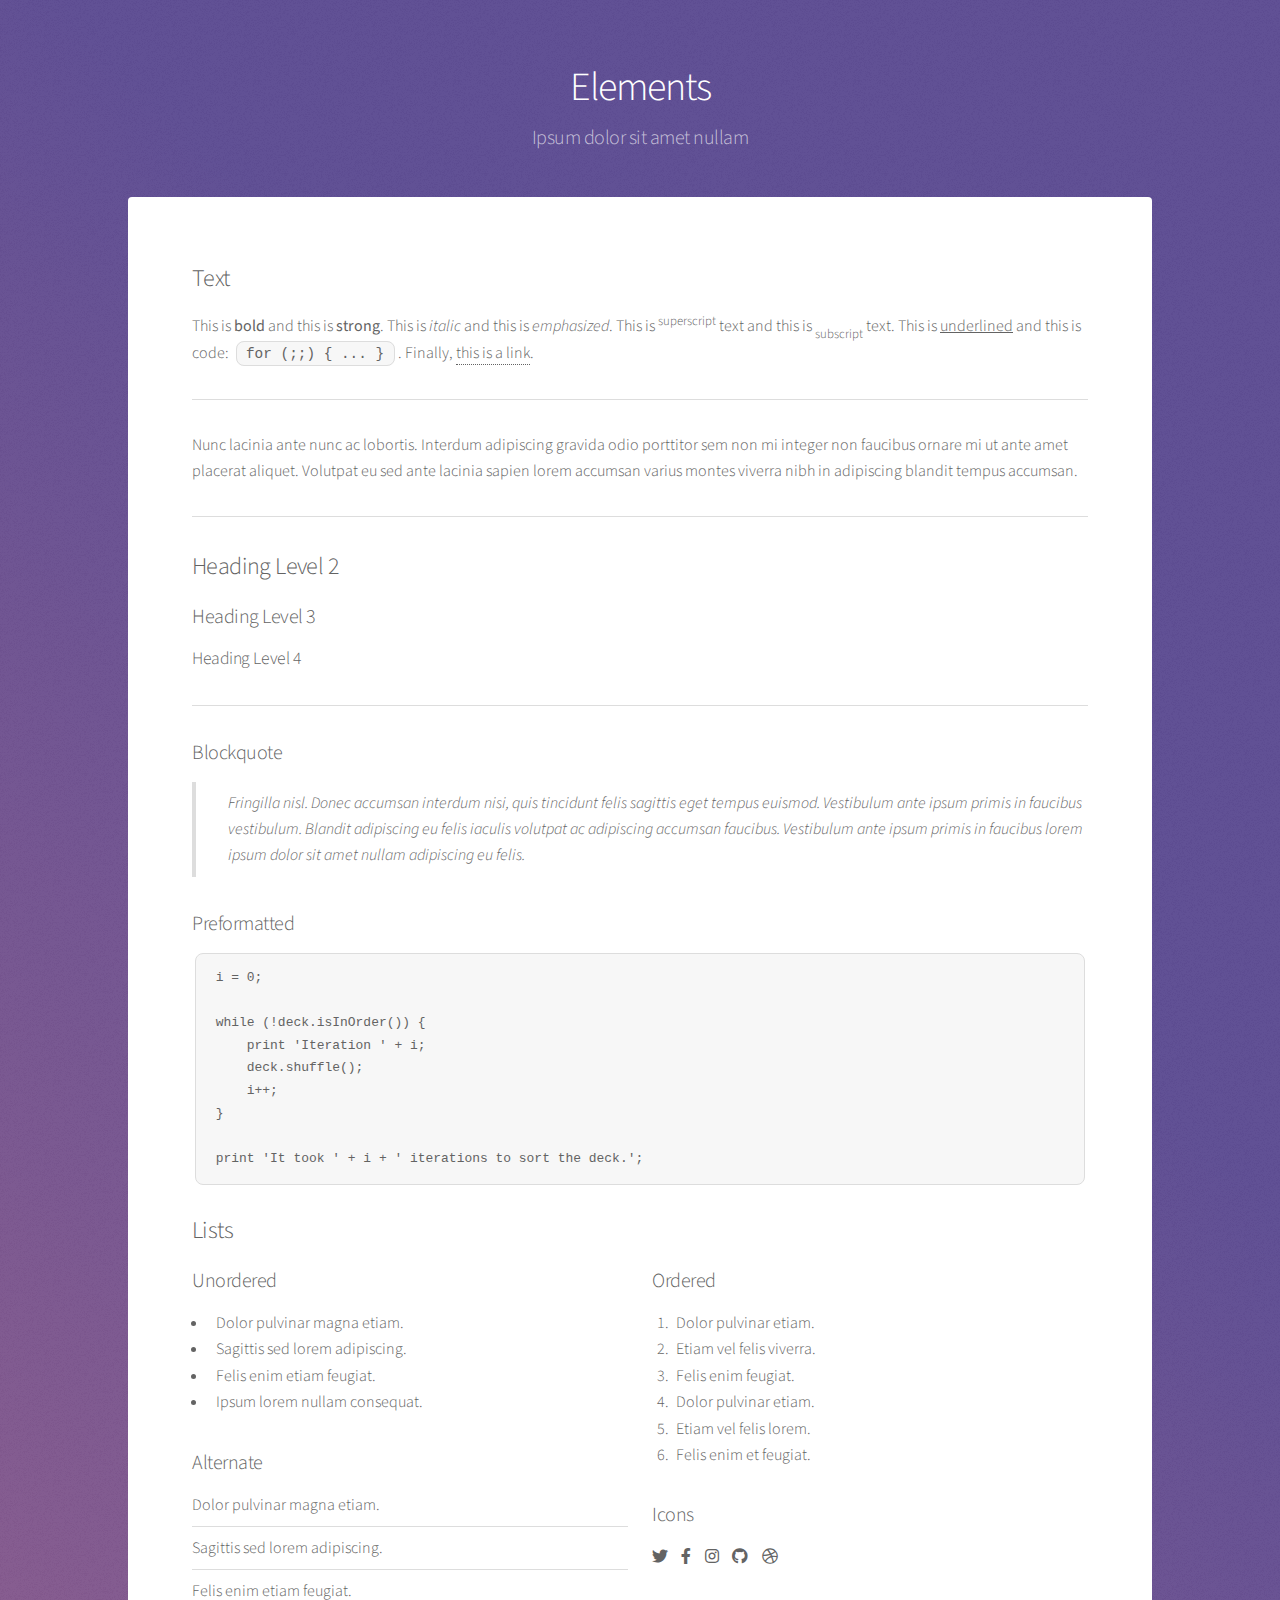
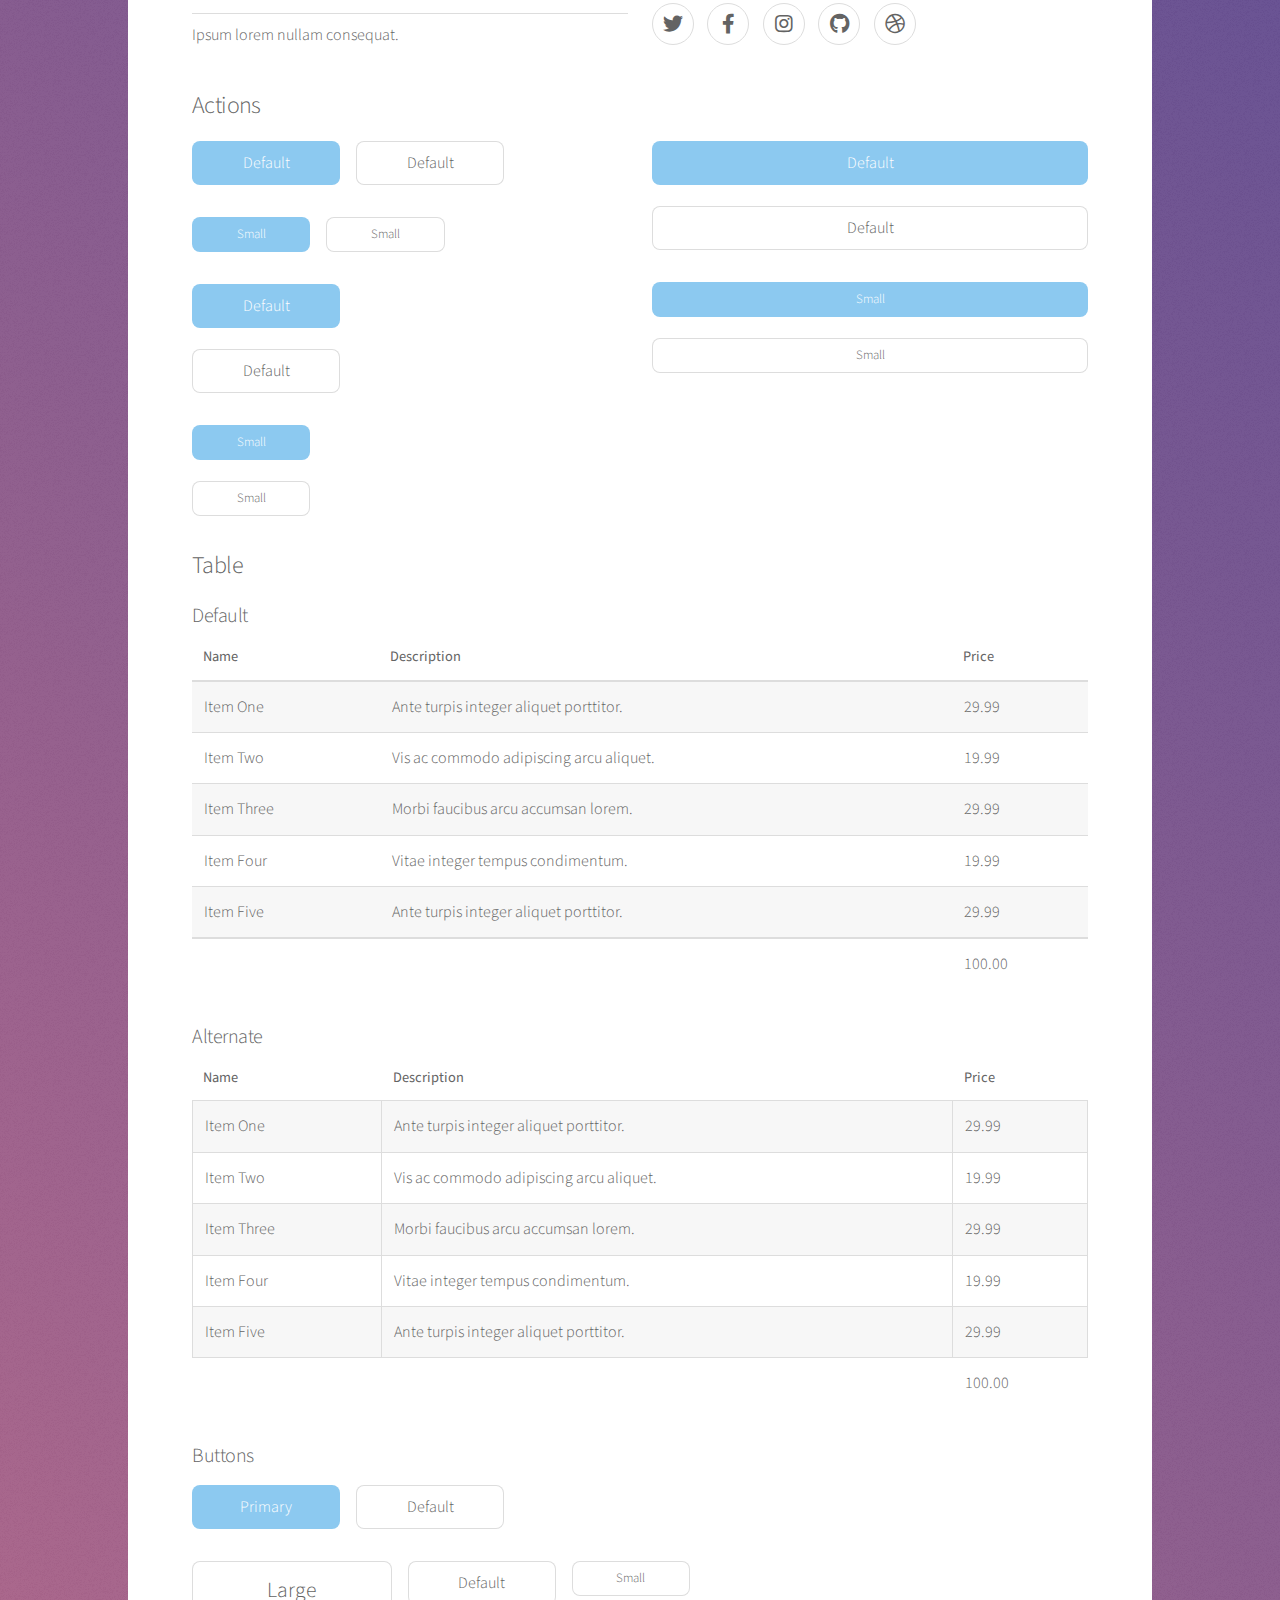
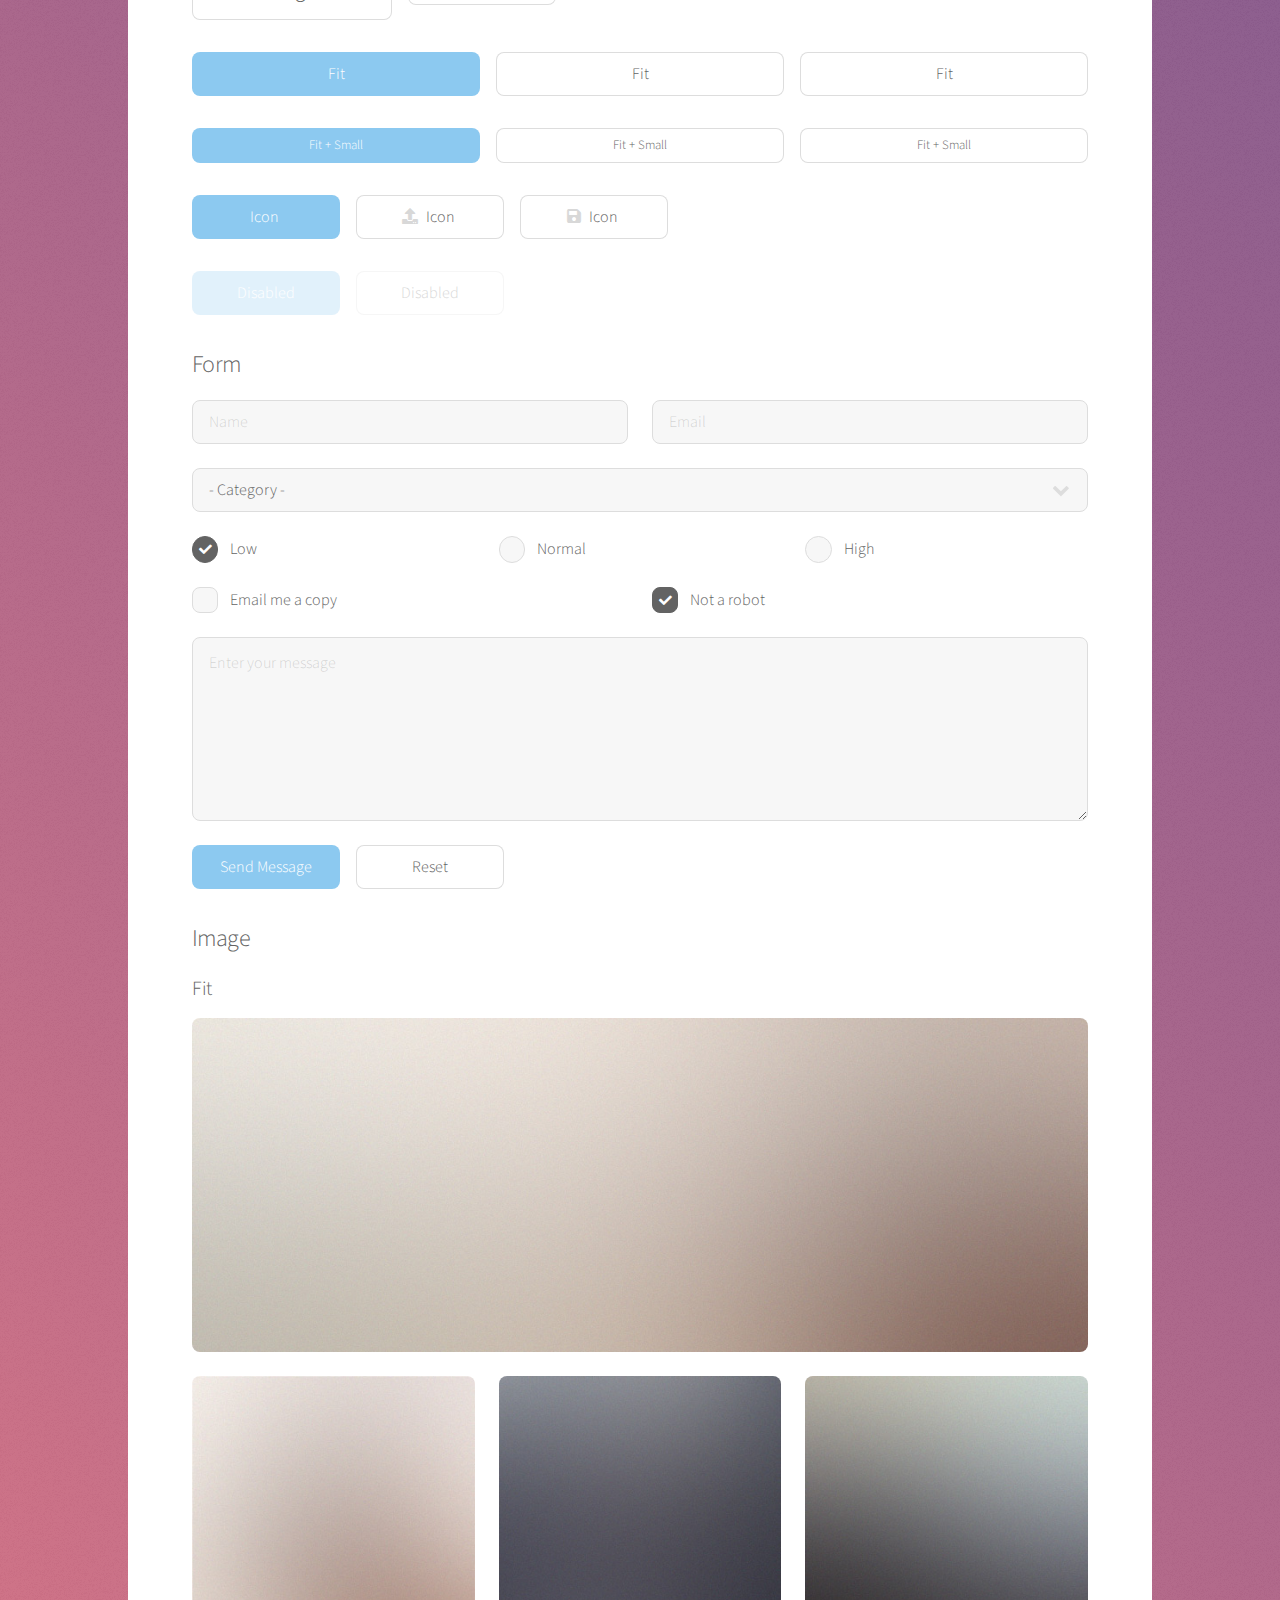
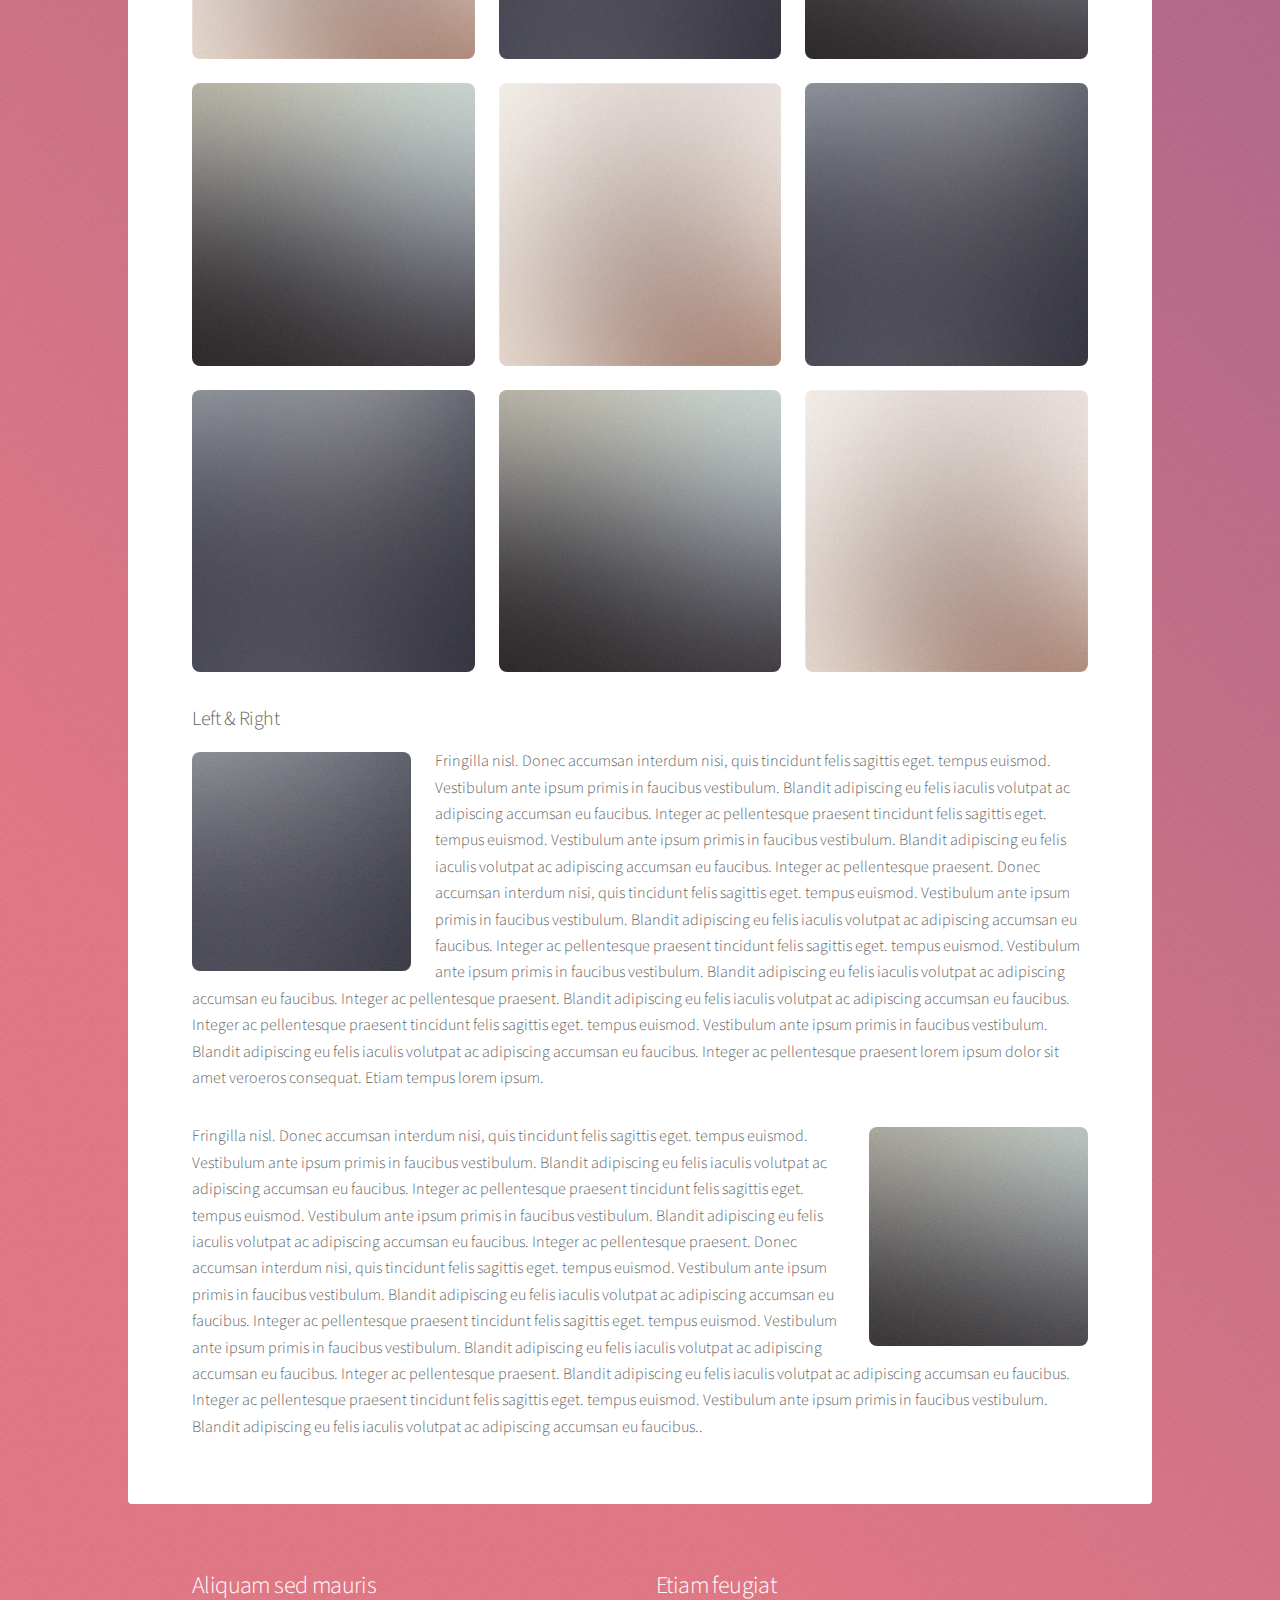
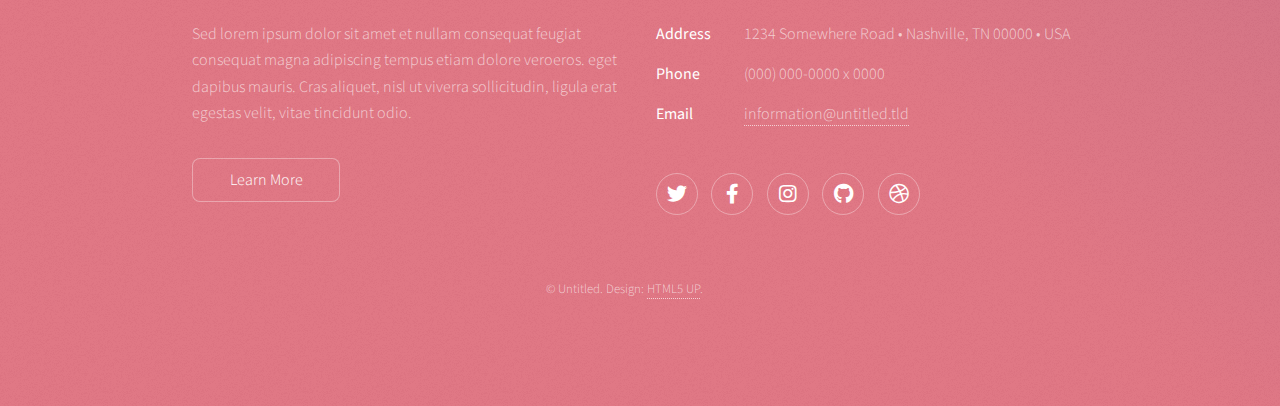
<file: elements.html>
<!DOCTYPE HTML>
<!--
	Stellar by HTML5 UP
	html5up.net | @ajlkn
	Free for personal and commercial use under the CCA 3.0 license (html5up.net/license)
-->
<html>
	<head>
		<title>Elements - Stellar by HTML5 UP</title>
		<meta charset="utf-8" />
		<meta name="viewport" content="width=device-width, initial-scale=1, user-scalable=no" />
		<link rel="stylesheet" href="assets/css/main.css" />
		<noscript><link rel="stylesheet" href="assets/css/noscript.css" /></noscript>
	</head>
	<body class="is-preload">

		<!-- Wrapper -->
			<div id="wrapper">

				<!-- Header -->
					<header id="header">
						<h1>Elements</h1>
						<p>Ipsum dolor sit amet nullam</p>
					</header>

				<!-- Main -->
					<div id="main">

						<!-- Content -->
							<section id="content" class="main">

								<!-- Text -->
									<section>
										<h2>Text</h2>
										<p>This is <b>bold</b> and this is <strong>strong</strong>. This is <i>italic</i> and this is <em>emphasized</em>.
										This is <sup>superscript</sup> text and this is <sub>subscript</sub> text.
										This is <u>underlined</u> and this is code: <code>for (;;) { ... }</code>. Finally, <a href="#">this is a link</a>.</p>
										<hr />
										<p>Nunc lacinia ante nunc ac lobortis. Interdum adipiscing gravida odio porttitor sem non mi integer non faucibus ornare mi ut ante amet placerat aliquet. Volutpat eu sed ante lacinia sapien lorem accumsan varius montes viverra nibh in adipiscing blandit tempus accumsan.</p>
										<hr />
										<h2>Heading Level 2</h2>
										<h3>Heading Level 3</h3>
										<h4>Heading Level 4</h4>
										<hr />
										<h3>Blockquote</h3>
										<blockquote>Fringilla nisl. Donec accumsan interdum nisi, quis tincidunt felis sagittis eget tempus euismod. Vestibulum ante ipsum primis in faucibus vestibulum. Blandit adipiscing eu felis iaculis volutpat ac adipiscing accumsan faucibus. Vestibulum ante ipsum primis in faucibus lorem ipsum dolor sit amet nullam adipiscing eu felis.</blockquote>
										<h3>Preformatted</h3>
										<pre><code>i = 0;

while (!deck.isInOrder()) {
    print 'Iteration ' + i;
    deck.shuffle();
    i++;
}

print 'It took ' + i + ' iterations to sort the deck.';</code></pre>
									</section>

								<!-- Lists -->
									<section>
										<h2>Lists</h2>
										<div class="row">
											<div class="col-6 col-12-medium">
												<h3>Unordered</h3>
												<ul>
													<li>Dolor pulvinar magna etiam.</li>
													<li>Sagittis sed lorem adipiscing.</li>
													<li>Felis enim etiam feugiat.</li>
													<li>Ipsum lorem nullam consequat.</li>
												</ul>
												<h3>Alternate</h3>
												<ul class="alt">
													<li>Dolor pulvinar magna etiam.</li>
													<li>Sagittis sed lorem adipiscing.</li>
													<li>Felis enim etiam feugiat.</li>
													<li>Ipsum lorem nullam consequat.</li>
												</ul>
											</div>
											<div class="col-6 col-12-medium">
												<h3>Ordered</h3>
												<ol>
													<li>Dolor pulvinar etiam.</li>
													<li>Etiam vel felis viverra.</li>
													<li>Felis enim feugiat.</li>
													<li>Dolor pulvinar etiam.</li>
													<li>Etiam vel felis lorem.</li>
													<li>Felis enim et feugiat.</li>
												</ol>
												<h3>Icons</h3>
												<ul class="icons">
													<li><a href="#" class="icon brands fa-twitter"><span class="label">Twitter</span></a></li>
													<li><a href="#" class="icon brands fa-facebook-f"><span class="label">Facebook</span></a></li>
													<li><a href="#" class="icon brands fa-instagram"><span class="label">Instagram</span></a></li>
													<li><a href="#" class="icon brands fa-github"><span class="label">GitHub</span></a></li>
													<li><a href="#" class="icon brands fa-dribbble"><span class="label">Dribbble</span></a></li>
												</ul>
												<ul class="icons">
													<li><a href="#" class="icon brands alt fa-twitter"><span class="label">Twitter</span></a></li>
													<li><a href="#" class="icon brands alt fa-facebook-f"><span class="label">Facebook</span></a></li>
													<li><a href="#" class="icon brands alt fa-instagram"><span class="label">Instagram</span></a></li>
													<li><a href="#" class="icon brands alt fa-github"><span class="label">GitHub</span></a></li>
													<li><a href="#" class="icon brands alt fa-dribbble"><span class="label">Dribbble</span></a></li>
												</ul>
											</div>
										</div>
										<h2>Actions</h2>
										<div class="row">
											<div class="col-6 col-12-medium">
												<ul class="actions">
													<li><a href="#" class="button primary">Default</a></li>
													<li><a href="#" class="button">Default</a></li>
												</ul>
												<ul class="actions small">
													<li><a href="#" class="button primary small">Small</a></li>
													<li><a href="#" class="button small">Small</a></li>
												</ul>
												<ul class="actions stacked">
													<li><a href="#" class="button primary">Default</a></li>
													<li><a href="#" class="button">Default</a></li>
												</ul>
												<ul class="actions stacked">
													<li><a href="#" class="button primary small">Small</a></li>
													<li><a href="#" class="button small">Small</a></li>
												</ul>
											</div>
											<div class="col-6 col-12-medium">
												<ul class="actions stacked">
													<li><a href="#" class="button primary fit">Default</a></li>
													<li><a href="#" class="button fit">Default</a></li>
												</ul>
												<ul class="actions stacked">
													<li><a href="#" class="button primary small fit">Small</a></li>
													<li><a href="#" class="button small fit">Small</a></li>
												</ul>
											</div>
										</div>
									</section>

								<!-- Table -->
									<section>
										<h2>Table</h2>
										<h3>Default</h3>
										<div class="table-wrapper">
											<table>
												<thead>
													<tr>
														<th>Name</th>
														<th>Description</th>
														<th>Price</th>
													</tr>
												</thead>
												<tbody>
													<tr>
														<td>Item One</td>
														<td>Ante turpis integer aliquet porttitor.</td>
														<td>29.99</td>
													</tr>
													<tr>
														<td>Item Two</td>
														<td>Vis ac commodo adipiscing arcu aliquet.</td>
														<td>19.99</td>
													</tr>
													<tr>
														<td>Item Three</td>
														<td> Morbi faucibus arcu accumsan lorem.</td>
														<td>29.99</td>
													</tr>
													<tr>
														<td>Item Four</td>
														<td>Vitae integer tempus condimentum.</td>
														<td>19.99</td>
													</tr>
													<tr>
														<td>Item Five</td>
														<td>Ante turpis integer aliquet porttitor.</td>
														<td>29.99</td>
													</tr>
												</tbody>
												<tfoot>
													<tr>
														<td colspan="2"></td>
														<td>100.00</td>
													</tr>
												</tfoot>
											</table>
										</div>

										<h3>Alternate</h3>
										<div class="table-wrapper">
											<table class="alt">
												<thead>
													<tr>
														<th>Name</th>
														<th>Description</th>
														<th>Price</th>
													</tr>
												</thead>
												<tbody>
													<tr>
														<td>Item One</td>
														<td>Ante turpis integer aliquet porttitor.</td>
														<td>29.99</td>
													</tr>
													<tr>
														<td>Item Two</td>
														<td>Vis ac commodo adipiscing arcu aliquet.</td>
														<td>19.99</td>
													</tr>
													<tr>
														<td>Item Three</td>
														<td> Morbi faucibus arcu accumsan lorem.</td>
														<td>29.99</td>
													</tr>
													<tr>
														<td>Item Four</td>
														<td>Vitae integer tempus condimentum.</td>
														<td>19.99</td>
													</tr>
													<tr>
														<td>Item Five</td>
														<td>Ante turpis integer aliquet porttitor.</td>
														<td>29.99</td>
													</tr>
												</tbody>
												<tfoot>
													<tr>
														<td colspan="2"></td>
														<td>100.00</td>
													</tr>
												</tfoot>
											</table>
										</div>
									</section>

								<!-- Buttons -->
									<section>
										<h3>Buttons</h3>
										<ul class="actions">
											<li><a href="#" class="button primary">Primary</a></li>
											<li><a href="#" class="button">Default</a></li>
										</ul>
										<ul class="actions">
											<li><a href="#" class="button large">Large</a></li>
											<li><a href="#" class="button">Default</a></li>
											<li><a href="#" class="button small">Small</a></li>
										</ul>
										<ul class="actions fit">
											<li><a href="#" class="button primary fit">Fit</a></li>
											<li><a href="#" class="button fit">Fit</a></li>
											<li><a href="#" class="button fit">Fit</a></li>
										</ul>
										<ul class="actions fit small">
											<li><a href="#" class="button primary fit small">Fit + Small</a></li>
											<li><a href="#" class="button fit small">Fit + Small</a></li>
											<li><a href="#" class="button fit small">Fit + Small</a></li>
										</ul>
										<ul class="actions">
											<li><a href="#" class="button primary icon solidfa-download">Icon</a></li>
											<li><a href="#" class="button icon solid fa-upload">Icon</a></li>
											<li><a href="#" class="button icon solid fa-save">Icon</a></li>
										</ul>
										<ul class="actions">
											<li><span class="button primary disabled">Disabled</span></li>
											<li><span class="button disabled">Disabled</span></li>
										</ul>
									</section>

								<!-- Form -->
									<section>
										<h2>Form</h2>
										<form method="post" action="#">
											<div class="row gtr-uniform">
												<div class="col-6 col-12-xsmall">
													<input type="text" name="demo-name" id="demo-name" value="" placeholder="Name" />
												</div>
												<div class="col-6 col-12-xsmall">
													<input type="email" name="demo-email" id="demo-email" value="" placeholder="Email" />
												</div>
												<div class="col-12">
													<select name="demo-category" id="demo-category">
														<option value="">- Category -</option>
														<option value="1">Manufacturing</option>
														<option value="1">Shipping</option>
														<option value="1">Administration</option>
														<option value="1">Human Resources</option>
													</select>
												</div>
												<div class="col-4 col-12-small">
													<input type="radio" id="demo-priority-low" name="demo-priority" checked>
													<label for="demo-priority-low">Low</label>
												</div>
												<div class="col-4 col-12-small">
													<input type="radio" id="demo-priority-normal" name="demo-priority">
													<label for="demo-priority-normal">Normal</label>
												</div>
												<div class="col-4 col-12-small">
													<input type="radio" id="demo-priority-high" name="demo-priority">
													<label for="demo-priority-high">High</label>
												</div>
												<div class="col-6 col-12-small">
													<input type="checkbox" id="demo-copy" name="demo-copy">
													<label for="demo-copy">Email me a copy</label>
												</div>
												<div class="col-6 col-12-small">
													<input type="checkbox" id="demo-human" name="demo-human" checked>
													<label for="demo-human">Not a robot</label>
												</div>
												<div class="col-12">
													<textarea name="demo-message" id="demo-message" placeholder="Enter your message" rows="6"></textarea>
												</div>
												<div class="col-12">
													<ul class="actions">
														<li><input type="submit" value="Send Message" class="primary" /></li>
														<li><input type="reset" value="Reset" /></li>
													</ul>
												</div>
											</div>
										</form>
									</section>

								<!-- Image -->
									<section>
										<h2>Image</h2>
										<h3>Fit</h3>
										<div class="box alt">
											<div class="row gtr-uniform">
												<div class="col-12"><span class="image fit"><img src="images/pic04.jpg" alt="" /></span></div>
												<div class="col-4"><span class="image fit"><img src="images/pic01.jpg" alt="" /></span></div>
												<div class="col-4"><span class="image fit"><img src="images/pic02.jpg" alt="" /></span></div>
												<div class="col-4"><span class="image fit"><img src="images/pic03.jpg" alt="" /></span></div>
												<div class="col-4"><span class="image fit"><img src="images/pic03.jpg" alt="" /></span></div>
												<div class="col-4"><span class="image fit"><img src="images/pic01.jpg" alt="" /></span></div>
												<div class="col-4"><span class="image fit"><img src="images/pic02.jpg" alt="" /></span></div>
												<div class="col-4"><span class="image fit"><img src="images/pic02.jpg" alt="" /></span></div>
												<div class="col-4"><span class="image fit"><img src="images/pic03.jpg" alt="" /></span></div>
												<div class="col-4"><span class="image fit"><img src="images/pic01.jpg" alt="" /></span></div>
											</div>
										</div>
										<h3>Left &amp; Right</h3>
										<p><span class="image left"><img src="images/pic05.jpg" alt="" /></span>Fringilla nisl. Donec accumsan interdum nisi, quis tincidunt felis sagittis eget. tempus euismod. Vestibulum ante ipsum primis in faucibus vestibulum. Blandit adipiscing eu felis iaculis volutpat ac adipiscing accumsan eu faucibus. Integer ac pellentesque praesent tincidunt felis sagittis eget. tempus euismod. Vestibulum ante ipsum primis in faucibus vestibulum. Blandit adipiscing eu felis iaculis volutpat ac adipiscing accumsan eu faucibus. Integer ac pellentesque praesent. Donec accumsan interdum nisi, quis tincidunt felis sagittis eget. tempus euismod. Vestibulum ante ipsum primis in faucibus vestibulum. Blandit adipiscing eu felis iaculis volutpat ac adipiscing accumsan eu faucibus. Integer ac pellentesque praesent tincidunt felis sagittis eget. tempus euismod. Vestibulum ante ipsum primis in faucibus vestibulum. Blandit adipiscing eu felis iaculis volutpat ac adipiscing accumsan eu faucibus. Integer ac pellentesque praesent. Blandit adipiscing eu felis iaculis volutpat ac adipiscing accumsan eu faucibus. Integer ac pellentesque praesent tincidunt felis sagittis eget. tempus euismod. Vestibulum ante ipsum primis in faucibus vestibulum. Blandit adipiscing eu felis iaculis volutpat ac adipiscing accumsan eu faucibus. Integer ac pellentesque praesent lorem ipsum dolor sit amet veroeros consequat. Etiam tempus lorem ipsum.</p>
										<p><span class="image right"><img src="images/pic06.jpg" alt="" /></span>Fringilla nisl. Donec accumsan interdum nisi, quis tincidunt felis sagittis eget. tempus euismod. Vestibulum ante ipsum primis in faucibus vestibulum. Blandit adipiscing eu felis iaculis volutpat ac adipiscing accumsan eu faucibus. Integer ac pellentesque praesent tincidunt felis sagittis eget. tempus euismod. Vestibulum ante ipsum primis in faucibus vestibulum. Blandit adipiscing eu felis iaculis volutpat ac adipiscing accumsan eu faucibus. Integer ac pellentesque praesent. Donec accumsan interdum nisi, quis tincidunt felis sagittis eget. tempus euismod. Vestibulum ante ipsum primis in faucibus vestibulum. Blandit adipiscing eu felis iaculis volutpat ac adipiscing accumsan eu faucibus. Integer ac pellentesque praesent tincidunt felis sagittis eget. tempus euismod. Vestibulum ante ipsum primis in faucibus vestibulum. Blandit adipiscing eu felis iaculis volutpat ac adipiscing accumsan eu faucibus. Integer ac pellentesque praesent. Blandit adipiscing eu felis iaculis volutpat ac adipiscing accumsan eu faucibus. Integer ac pellentesque praesent tincidunt felis sagittis eget. tempus euismod. Vestibulum ante ipsum primis in faucibus vestibulum. Blandit adipiscing eu felis iaculis volutpat ac adipiscing accumsan eu faucibus..</p>
									</section>

							</section>

					</div>

				<!-- Footer -->
					<footer id="footer">
						<section>
							<h2>Aliquam sed mauris</h2>
							<p>Sed lorem ipsum dolor sit amet et nullam consequat feugiat consequat magna adipiscing tempus etiam dolore veroeros. eget dapibus mauris. Cras aliquet, nisl ut viverra sollicitudin, ligula erat egestas velit, vitae tincidunt odio.</p>
							<ul class="actions">
								<li><a href="#" class="button">Learn More</a></li>
							</ul>
						</section>
						<section>
							<h2>Etiam feugiat</h2>
							<dl class="alt">
								<dt>Address</dt>
								<dd>1234 Somewhere Road &bull; Nashville, TN 00000 &bull; USA</dd>
								<dt>Phone</dt>
								<dd>(000) 000-0000 x 0000</dd>
								<dt>Email</dt>
								<dd><a href="#">information@untitled.tld</a></dd>
							</dl>
							<ul class="icons">
								<li><a href="#" class="icon brands fa-twitter alt"><span class="label">Twitter</span></a></li>
								<li><a href="#" class="icon brands fa-facebook-f alt"><span class="label">Facebook</span></a></li>
								<li><a href="#" class="icon brands fa-instagram alt"><span class="label">Instagram</span></a></li>
								<li><a href="#" class="icon brands fa-github alt"><span class="label">GitHub</span></a></li>
								<li><a href="#" class="icon brands fa-dribbble alt"><span class="label">Dribbble</span></a></li>
							</ul>
						</section>
						<p class="copyright">&copy; Untitled. Design: <a href="https://html5up.net">HTML5 UP</a>.</p>
					</footer>

			</div>

		<!-- Scripts -->
			<script src="assets/js/jquery.min.js"></script>
			<script src="assets/js/jquery.scrollex.min.js"></script>
			<script src="assets/js/jquery.scrolly.min.js"></script>
			<script src="assets/js/browser.min.js"></script>
			<script src="assets/js/breakpoints.min.js"></script>
			<script src="assets/js/util.js"></script>
			<script src="assets/js/main.js"></script>

	</body>
</html>
</file>
<file: assets/css/noscript.css>
/*
	Stellar by HTML5 UP
	html5up.net | @ajlkn
	Free for personal and commercial use under the CCA 3.0 license (html5up.net/license)
*/

/* Header */

	body.is-preload #header.alt > * {
		opacity: 1;
	}

	body.is-preload #header.alt .logo {
		-moz-transform: none;
		-webkit-transform: none;
		-ms-transform: none;
		transform: none;
	}
</file>
<file: assets/css/main.css>
@import 'fontawesome-all.min.css';
@import 'https://fonts.googleapis.com/css?family=Source+Sans+Pro:300,400';
/*
	Stellar by HTML5 UP
	html5up.net | @ajlkn
	Free for personal and commercial use under the CCA 3.0 license (html5up.net/license)
*/
html, body, div, span, applet, object,
iframe, h1, h2, h3, h4, h5, h6, p, blockquote,
pre, a, abbr, acronym, address, big, cite,
code, del, dfn, em, img, ins, kbd, q, s, samp,
small, strike, strong, sub, sup, tt, var, b,
u, i, center, dl, dt, dd, ol, ul, li, fieldset,
form, label, legend, table, caption, tbody,
tfoot, thead, tr, th, td, article, aside,
canvas, details, embed, figure, figcaption,
footer, header, hgroup, menu, nav, output, ruby,
section, summary, time, mark, audio, video {
  margin: 0;
  padding: 0;
  border: 0;
  font-size: 100%;
  font: inherit;
  vertical-align: baseline;
}

article, aside, details, figcaption, figure,
footer, header, hgroup, menu, nav, section {
  display: block;
}

body {
  line-height: 1;
}

ol, ul {
  list-style: none;
}

blockquote, q {
  quotes: none;
}
blockquote:before, blockquote:after, q:before, q:after {
  content: "";
  content: none;
}

table {
  border-collapse: collapse;
  border-spacing: 0;
}

body {
  -webkit-text-size-adjust: none;
}

mark {
  background-color: transparent;
  color: inherit;
}

input::-moz-focus-inner {
  border: 0;
  padding: 0;
}

input, select, textarea {
  -moz-appearance: none;
  -webkit-appearance: none;
  -ms-appearance: none;
  appearance: none;
}

/* Basic */
@-ms-viewport {
  width: device-width;
}
body {
  -ms-overflow-style: scrollbar;
}

@media screen and (max-width: 480px) {
  html, body {
    min-width: 320px;
  }
}
html {
  box-sizing: border-box;
}

*, *:before, *:after {
  box-sizing: inherit;
}

body {
  background-color: #935d8c;
  background-image: url("images/overlay.png"), -moz-linear-gradient(45deg, #e37682 15%, #5f4d93 85%);
  background-image: url("images/overlay.png"), -webkit-linear-gradient(45deg, #e37682 15%, #5f4d93 85%);
  background-image: url("images/overlay.png"), -ms-linear-gradient(45deg, #e37682 15%, #5f4d93 85%);
  background-image: url("images/overlay.png"), linear-gradient(45deg, #e37682 15%, #5f4d93 85%);
}
body.is-preload *, body.is-preload *:before, body.is-preload *:after {
  -moz-animation: none !important;
  -webkit-animation: none !important;
  -ms-animation: none !important;
  animation: none !important;
  -moz-transition: none !important;
  -webkit-transition: none !important;
  -ms-transition: none !important;
  transition: none !important;
}

/* Type */
body {
  background-color: #935d8c;
  color: rgba(255, 255, 255, 0.65);
}

body, input, select, textarea {
  font-family: "Source Sans Pro", Helvetica, sans-serif;
  font-size: 17pt;
  font-weight: 300;
  line-height: 1.65;
}
@media screen and (max-width: 1680px) {
  body, input, select, textarea {
    font-size: 14pt;
  }
}
@media screen and (max-width: 1280px) {
  body, input, select, textarea {
    font-size: 12pt;
  }
}
@media screen and (max-width: 360px) {
  body, input, select, textarea {
    font-size: 11pt;
  }
}

a {
  -moz-transition: color 0.2s ease, border-bottom 0.2s ease;
  -webkit-transition: color 0.2s ease, border-bottom 0.2s ease;
  -ms-transition: color 0.2s ease, border-bottom 0.2s ease;
  transition: color 0.2s ease, border-bottom 0.2s ease;
  text-decoration: none;
  border-bottom: dotted 1px;
  color: inherit;
}
a:hover {
  border-bottom-color: transparent;
}

strong, b {
  font-weight: 400;
}

em, i {
  font-style: italic;
}

p {
  margin: 0 0 2em 0;
}
p.content {
  -moz-columns: 20em 2;
  -webkit-columns: 20em 2;
  -ms-columns: 20em 2;
  columns: 20em 2;
  -moz-column-gap: 2em;
  -webkit-column-gap: 2em;
  -ms-column-gap: 2em;
  column-gap: 2em;
  text-align: justify;
}

h1, h2, h3, h4, h5, h6 {
  font-weight: 300;
  line-height: 1.5;
  margin: 0 0 0.7em 0;
  letter-spacing: -0.025em;
}
h1 a, h2 a, h3 a, h4 a, h5 a, h6 a {
  color: inherit;
  text-decoration: none;
}

h1 {
  font-size: 2.5em;
  line-height: 1.2;
}

h2 {
  font-size: 1.5em;
}

h3 {
  font-size: 1.25em;
}

h4 {
  font-size: 1.1em;
}

h5 {
  font-size: 0.9em;
}

h6 {
  font-size: 0.7em;
}

@media screen and (max-width: 736px) {
  h1 {
    font-size: 2em;
  }
}
sub {
  font-size: 0.8em;
  position: relative;
  top: 0.5em;
}

sup {
  font-size: 0.8em;
  position: relative;
  top: -0.5em;
}

blockquote {
  border-left: solid 4px;
  font-style: italic;
  margin: 0 0 2em 0;
  padding: 0.5em 0 0.5em 2em;
}

code {
  border-radius: 8px;
  border: solid 1px;
  font-family: "Courier New", monospace;
  font-size: 0.9em;
  margin: 0 0.25em;
  padding: 0.25em 0.65em;
}

pre {
  -webkit-overflow-scrolling: touch;
  font-family: "Courier New", monospace;
  font-size: 0.9em;
  margin: 0 0 2em 0;
}
pre code {
  display: block;
  line-height: 1.75;
  padding: 1em 1.5em;
  overflow-x: auto;
}

hr {
  border: 0;
  border-bottom: solid 1px;
  margin: 2em 0;
}
hr.major {
  margin: 3em 0;
}

.align-left {
  text-align: left;
}

.align-center {
  text-align: center;
}

.align-right {
  text-align: right;
}

input, select, textarea {
  color: #ffffff;
}

a:hover {
  color: #ffffff;
}

strong, b {
  color: #ffffff;
}

h1, h2, h3, h4, h5, h6 {
  color: #ffffff;
}

blockquote {
  border-left-color: rgba(255, 255, 255, 0.35);
}

code {
  background: rgba(255, 255, 255, 0.075);
  border-color: rgba(255, 255, 255, 0.35);
}

hr {
  border-bottom-color: rgba(255, 255, 255, 0.35);
}

/* Row */
.row {
  display: flex;
  flex-wrap: wrap;
  box-sizing: border-box;
  align-items: stretch;
}
.row > * {
  box-sizing: border-box;
}
.row.gtr-uniform > * > :last-child {
  margin-bottom: 0;
}
.row.aln-left {
  justify-content: flex-start;
}
.row.aln-center {
  justify-content: center;
}
.row.aln-right {
  justify-content: flex-end;
}
.row.aln-top {
  align-items: flex-start;
}
.row.aln-middle {
  align-items: center;
}
.row.aln-bottom {
  align-items: flex-end;
}
.row > .imp {
  order: -1;
}
.row > .col-1 {
  width: 8.3333333333%;
}
.row > .off-1 {
  margin-left: 8.3333333333%;
}
.row > .col-2 {
  width: 16.6666666667%;
}
.row > .off-2 {
  margin-left: 16.6666666667%;
}
.row > .col-3 {
  width: 25%;
}
.row > .off-3 {
  margin-left: 25%;
}
.row > .col-4 {
  width: 33.3333333333%;
}
.row > .off-4 {
  margin-left: 33.3333333333%;
}
.row > .col-5 {
  width: 41.6666666667%;
}
.row > .off-5 {
  margin-left: 41.6666666667%;
}
.row > .col-6 {
  width: 50%;
}
.row > .off-6 {
  margin-left: 50%;
}
.row > .col-7 {
  width: 58.3333333333%;
}
.row > .off-7 {
  margin-left: 58.3333333333%;
}
.row > .col-8 {
  width: 66.6666666667%;
}
.row > .off-8 {
  margin-left: 66.6666666667%;
}
.row > .col-9 {
  width: 75%;
}
.row > .off-9 {
  margin-left: 75%;
}
.row > .col-10 {
  width: 83.3333333333%;
}
.row > .off-10 {
  margin-left: 83.3333333333%;
}
.row > .col-11 {
  width: 91.6666666667%;
}
.row > .off-11 {
  margin-left: 91.6666666667%;
}
.row > .col-12 {
  width: 100%;
}
.row > .off-12 {
  margin-left: 100%;
}
.row.gtr-0 {
  margin-top: 0;
  margin-left: 0em;
}
.row.gtr-0 > * {
  padding: 0 0 0 0em;
}
.row.gtr-0.gtr-uniform {
  margin-top: 0em;
}
.row.gtr-0.gtr-uniform > * {
  padding-top: 0em;
}
.row.gtr-25 {
  margin-top: 0;
  margin-left: -0.375em;
}
.row.gtr-25 > * {
  padding: 0 0 0 0.375em;
}
.row.gtr-25.gtr-uniform {
  margin-top: -0.375em;
}
.row.gtr-25.gtr-uniform > * {
  padding-top: 0.375em;
}
.row.gtr-50 {
  margin-top: 0;
  margin-left: -0.75em;
}
.row.gtr-50 > * {
  padding: 0 0 0 0.75em;
}
.row.gtr-50.gtr-uniform {
  margin-top: -0.75em;
}
.row.gtr-50.gtr-uniform > * {
  padding-top: 0.75em;
}
.row {
  margin-top: 0;
  margin-left: -1.5em;
}
.row > * {
  padding: 0 0 0 1.5em;
}
.row.gtr-uniform {
  margin-top: -1.5em;
}
.row.gtr-uniform > * {
  padding-top: 1.5em;
}
.row.gtr-150 {
  margin-top: 0;
  margin-left: -2.25em;
}
.row.gtr-150 > * {
  padding: 0 0 0 2.25em;
}
.row.gtr-150.gtr-uniform {
  margin-top: -2.25em;
}
.row.gtr-150.gtr-uniform > * {
  padding-top: 2.25em;
}
.row.gtr-200 {
  margin-top: 0;
  margin-left: -3em;
}
.row.gtr-200 > * {
  padding: 0 0 0 3em;
}
.row.gtr-200.gtr-uniform {
  margin-top: -3em;
}
.row.gtr-200.gtr-uniform > * {
  padding-top: 3em;
}
@media screen and (max-width: 1680px) {
  .row {
    display: flex;
    flex-wrap: wrap;
    box-sizing: border-box;
    align-items: stretch;
  }
  .row > * {
    box-sizing: border-box;
  }
  .row.gtr-uniform > * > :last-child {
    margin-bottom: 0;
  }
  .row.aln-left {
    justify-content: flex-start;
  }
  .row.aln-center {
    justify-content: center;
  }
  .row.aln-right {
    justify-content: flex-end;
  }
  .row.aln-top {
    align-items: flex-start;
  }
  .row.aln-middle {
    align-items: center;
  }
  .row.aln-bottom {
    align-items: flex-end;
  }
  .row > .imp-xlarge {
    order: -1;
  }
  .row > .col-1-xlarge {
    width: 8.3333333333%;
  }
  .row > .off-1-xlarge {
    margin-left: 8.3333333333%;
  }
  .row > .col-2-xlarge {
    width: 16.6666666667%;
  }
  .row > .off-2-xlarge {
    margin-left: 16.6666666667%;
  }
  .row > .col-3-xlarge {
    width: 25%;
  }
  .row > .off-3-xlarge {
    margin-left: 25%;
  }
  .row > .col-4-xlarge {
    width: 33.3333333333%;
  }
  .row > .off-4-xlarge {
    margin-left: 33.3333333333%;
  }
  .row > .col-5-xlarge {
    width: 41.6666666667%;
  }
  .row > .off-5-xlarge {
    margin-left: 41.6666666667%;
  }
  .row > .col-6-xlarge {
    width: 50%;
  }
  .row > .off-6-xlarge {
    margin-left: 50%;
  }
  .row > .col-7-xlarge {
    width: 58.3333333333%;
  }
  .row > .off-7-xlarge {
    margin-left: 58.3333333333%;
  }
  .row > .col-8-xlarge {
    width: 66.6666666667%;
  }
  .row > .off-8-xlarge {
    margin-left: 66.6666666667%;
  }
  .row > .col-9-xlarge {
    width: 75%;
  }
  .row > .off-9-xlarge {
    margin-left: 75%;
  }
  .row > .col-10-xlarge {
    width: 83.3333333333%;
  }
  .row > .off-10-xlarge {
    margin-left: 83.3333333333%;
  }
  .row > .col-11-xlarge {
    width: 91.6666666667%;
  }
  .row > .off-11-xlarge {
    margin-left: 91.6666666667%;
  }
  .row > .col-12-xlarge {
    width: 100%;
  }
  .row > .off-12-xlarge {
    margin-left: 100%;
  }
  .row.gtr-0 {
    margin-top: 0;
    margin-left: 0em;
  }
  .row.gtr-0 > * {
    padding: 0 0 0 0em;
  }
  .row.gtr-0.gtr-uniform {
    margin-top: 0em;
  }
  .row.gtr-0.gtr-uniform > * {
    padding-top: 0em;
  }
  .row.gtr-25 {
    margin-top: 0;
    margin-left: -0.375em;
  }
  .row.gtr-25 > * {
    padding: 0 0 0 0.375em;
  }
  .row.gtr-25.gtr-uniform {
    margin-top: -0.375em;
  }
  .row.gtr-25.gtr-uniform > * {
    padding-top: 0.375em;
  }
  .row.gtr-50 {
    margin-top: 0;
    margin-left: -0.75em;
  }
  .row.gtr-50 > * {
    padding: 0 0 0 0.75em;
  }
  .row.gtr-50.gtr-uniform {
    margin-top: -0.75em;
  }
  .row.gtr-50.gtr-uniform > * {
    padding-top: 0.75em;
  }
  .row {
    margin-top: 0;
    margin-left: -1.5em;
  }
  .row > * {
    padding: 0 0 0 1.5em;
  }
  .row.gtr-uniform {
    margin-top: -1.5em;
  }
  .row.gtr-uniform > * {
    padding-top: 1.5em;
  }
  .row.gtr-150 {
    margin-top: 0;
    margin-left: -2.25em;
  }
  .row.gtr-150 > * {
    padding: 0 0 0 2.25em;
  }
  .row.gtr-150.gtr-uniform {
    margin-top: -2.25em;
  }
  .row.gtr-150.gtr-uniform > * {
    padding-top: 2.25em;
  }
  .row.gtr-200 {
    margin-top: 0;
    margin-left: -3em;
  }
  .row.gtr-200 > * {
    padding: 0 0 0 3em;
  }
  .row.gtr-200.gtr-uniform {
    margin-top: -3em;
  }
  .row.gtr-200.gtr-uniform > * {
    padding-top: 3em;
  }
}
@media screen and (max-width: 1280px) {
  .row {
    display: flex;
    flex-wrap: wrap;
    box-sizing: border-box;
    align-items: stretch;
  }
  .row > * {
    box-sizing: border-box;
  }
  .row.gtr-uniform > * > :last-child {
    margin-bottom: 0;
  }
  .row.aln-left {
    justify-content: flex-start;
  }
  .row.aln-center {
    justify-content: center;
  }
  .row.aln-right {
    justify-content: flex-end;
  }
  .row.aln-top {
    align-items: flex-start;
  }
  .row.aln-middle {
    align-items: center;
  }
  .row.aln-bottom {
    align-items: flex-end;
  }
  .row > .imp-large {
    order: -1;
  }
  .row > .col-1-large {
    width: 8.3333333333%;
  }
  .row > .off-1-large {
    margin-left: 8.3333333333%;
  }
  .row > .col-2-large {
    width: 16.6666666667%;
  }
  .row > .off-2-large {
    margin-left: 16.6666666667%;
  }
  .row > .col-3-large {
    width: 25%;
  }
  .row > .off-3-large {
    margin-left: 25%;
  }
  .row > .col-4-large {
    width: 33.3333333333%;
  }
  .row > .off-4-large {
    margin-left: 33.3333333333%;
  }
  .row > .col-5-large {
    width: 41.6666666667%;
  }
  .row > .off-5-large {
    margin-left: 41.6666666667%;
  }
  .row > .col-6-large {
    width: 50%;
  }
  .row > .off-6-large {
    margin-left: 50%;
  }
  .row > .col-7-large {
    width: 58.3333333333%;
  }
  .row > .off-7-large {
    margin-left: 58.3333333333%;
  }
  .row > .col-8-large {
    width: 66.6666666667%;
  }
  .row > .off-8-large {
    margin-left: 66.6666666667%;
  }
  .row > .col-9-large {
    width: 75%;
  }
  .row > .off-9-large {
    margin-left: 75%;
  }
  .row > .col-10-large {
    width: 83.3333333333%;
  }
  .row > .off-10-large {
    margin-left: 83.3333333333%;
  }
  .row > .col-11-large {
    width: 91.6666666667%;
  }
  .row > .off-11-large {
    margin-left: 91.6666666667%;
  }
  .row > .col-12-large {
    width: 100%;
  }
  .row > .off-12-large {
    margin-left: 100%;
  }
  .row.gtr-0 {
    margin-top: 0;
    margin-left: 0em;
  }
  .row.gtr-0 > * {
    padding: 0 0 0 0em;
  }
  .row.gtr-0.gtr-uniform {
    margin-top: 0em;
  }
  .row.gtr-0.gtr-uniform > * {
    padding-top: 0em;
  }
  .row.gtr-25 {
    margin-top: 0;
    margin-left: -0.375em;
  }
  .row.gtr-25 > * {
    padding: 0 0 0 0.375em;
  }
  .row.gtr-25.gtr-uniform {
    margin-top: -0.375em;
  }
  .row.gtr-25.gtr-uniform > * {
    padding-top: 0.375em;
  }
  .row.gtr-50 {
    margin-top: 0;
    margin-left: -0.75em;
  }
  .row.gtr-50 > * {
    padding: 0 0 0 0.75em;
  }
  .row.gtr-50.gtr-uniform {
    margin-top: -0.75em;
  }
  .row.gtr-50.gtr-uniform > * {
    padding-top: 0.75em;
  }
  .row {
    margin-top: 0;
    margin-left: -1.5em;
  }
  .row > * {
    padding: 0 0 0 1.5em;
  }
  .row.gtr-uniform {
    margin-top: -1.5em;
  }
  .row.gtr-uniform > * {
    padding-top: 1.5em;
  }
  .row.gtr-150 {
    margin-top: 0;
    margin-left: -2.25em;
  }
  .row.gtr-150 > * {
    padding: 0 0 0 2.25em;
  }
  .row.gtr-150.gtr-uniform {
    margin-top: -2.25em;
  }
  .row.gtr-150.gtr-uniform > * {
    padding-top: 2.25em;
  }
  .row.gtr-200 {
    margin-top: 0;
    margin-left: -3em;
  }
  .row.gtr-200 > * {
    padding: 0 0 0 3em;
  }
  .row.gtr-200.gtr-uniform {
    margin-top: -3em;
  }
  .row.gtr-200.gtr-uniform > * {
    padding-top: 3em;
  }
}
@media screen and (max-width: 980px) {
  .row {
    display: flex;
    flex-wrap: wrap;
    box-sizing: border-box;
    align-items: stretch;
  }
  .row > * {
    box-sizing: border-box;
  }
  .row.gtr-uniform > * > :last-child {
    margin-bottom: 0;
  }
  .row.aln-left {
    justify-content: flex-start;
  }
  .row.aln-center {
    justify-content: center;
  }
  .row.aln-right {
    justify-content: flex-end;
  }
  .row.aln-top {
    align-items: flex-start;
  }
  .row.aln-middle {
    align-items: center;
  }
  .row.aln-bottom {
    align-items: flex-end;
  }
  .row > .imp-medium {
    order: -1;
  }
  .row > .col-1-medium {
    width: 8.3333333333%;
  }
  .row > .off-1-medium {
    margin-left: 8.3333333333%;
  }
  .row > .col-2-medium {
    width: 16.6666666667%;
  }
  .row > .off-2-medium {
    margin-left: 16.6666666667%;
  }
  .row > .col-3-medium {
    width: 25%;
  }
  .row > .off-3-medium {
    margin-left: 25%;
  }
  .row > .col-4-medium {
    width: 33.3333333333%;
  }
  .row > .off-4-medium {
    margin-left: 33.3333333333%;
  }
  .row > .col-5-medium {
    width: 41.6666666667%;
  }
  .row > .off-5-medium {
    margin-left: 41.6666666667%;
  }
  .row > .col-6-medium {
    width: 50%;
  }
  .row > .off-6-medium {
    margin-left: 50%;
  }
  .row > .col-7-medium {
    width: 58.3333333333%;
  }
  .row > .off-7-medium {
    margin-left: 58.3333333333%;
  }
  .row > .col-8-medium {
    width: 66.6666666667%;
  }
  .row > .off-8-medium {
    margin-left: 66.6666666667%;
  }
  .row > .col-9-medium {
    width: 75%;
  }
  .row > .off-9-medium {
    margin-left: 75%;
  }
  .row > .col-10-medium {
    width: 83.3333333333%;
  }
  .row > .off-10-medium {
    margin-left: 83.3333333333%;
  }
  .row > .col-11-medium {
    width: 91.6666666667%;
  }
  .row > .off-11-medium {
    margin-left: 91.6666666667%;
  }
  .row > .col-12-medium {
    width: 100%;
  }
  .row > .off-12-medium {
    margin-left: 100%;
  }
  .row.gtr-0 {
    margin-top: 0;
    margin-left: 0em;
  }
  .row.gtr-0 > * {
    padding: 0 0 0 0em;
  }
  .row.gtr-0.gtr-uniform {
    margin-top: 0em;
  }
  .row.gtr-0.gtr-uniform > * {
    padding-top: 0em;
  }
  .row.gtr-25 {
    margin-top: 0;
    margin-left: -0.375em;
  }
  .row.gtr-25 > * {
    padding: 0 0 0 0.375em;
  }
  .row.gtr-25.gtr-uniform {
    margin-top: -0.375em;
  }
  .row.gtr-25.gtr-uniform > * {
    padding-top: 0.375em;
  }
  .row.gtr-50 {
    margin-top: 0;
    margin-left: -0.75em;
  }
  .row.gtr-50 > * {
    padding: 0 0 0 0.75em;
  }
  .row.gtr-50.gtr-uniform {
    margin-top: -0.75em;
  }
  .row.gtr-50.gtr-uniform > * {
    padding-top: 0.75em;
  }
  .row {
    margin-top: 0;
    margin-left: -1.5em;
  }
  .row > * {
    padding: 0 0 0 1.5em;
  }
  .row.gtr-uniform {
    margin-top: -1.5em;
  }
  .row.gtr-uniform > * {
    padding-top: 1.5em;
  }
  .row.gtr-150 {
    margin-top: 0;
    margin-left: -2.25em;
  }
  .row.gtr-150 > * {
    padding: 0 0 0 2.25em;
  }
  .row.gtr-150.gtr-uniform {
    margin-top: -2.25em;
  }
  .row.gtr-150.gtr-uniform > * {
    padding-top: 2.25em;
  }
  .row.gtr-200 {
    margin-top: 0;
    margin-left: -3em;
  }
  .row.gtr-200 > * {
    padding: 0 0 0 3em;
  }
  .row.gtr-200.gtr-uniform {
    margin-top: -3em;
  }
  .row.gtr-200.gtr-uniform > * {
    padding-top: 3em;
  }
}
@media screen and (max-width: 736px) {
  .row {
    display: flex;
    flex-wrap: wrap;
    box-sizing: border-box;
    align-items: stretch;
  }
  .row > * {
    box-sizing: border-box;
  }
  .row.gtr-uniform > * > :last-child {
    margin-bottom: 0;
  }
  .row.aln-left {
    justify-content: flex-start;
  }
  .row.aln-center {
    justify-content: center;
  }
  .row.aln-right {
    justify-content: flex-end;
  }
  .row.aln-top {
    align-items: flex-start;
  }
  .row.aln-middle {
    align-items: center;
  }
  .row.aln-bottom {
    align-items: flex-end;
  }
  .row > .imp-small {
    order: -1;
  }
  .row > .col-1-small {
    width: 8.3333333333%;
  }
  .row > .off-1-small {
    margin-left: 8.3333333333%;
  }
  .row > .col-2-small {
    width: 16.6666666667%;
  }
  .row > .off-2-small {
    margin-left: 16.6666666667%;
  }
  .row > .col-3-small {
    width: 25%;
  }
  .row > .off-3-small {
    margin-left: 25%;
  }
  .row > .col-4-small {
    width: 33.3333333333%;
  }
  .row > .off-4-small {
    margin-left: 33.3333333333%;
  }
  .row > .col-5-small {
    width: 41.6666666667%;
  }
  .row > .off-5-small {
    margin-left: 41.6666666667%;
  }
  .row > .col-6-small {
    width: 50%;
  }
  .row > .off-6-small {
    margin-left: 50%;
  }
  .row > .col-7-small {
    width: 58.3333333333%;
  }
  .row > .off-7-small {
    margin-left: 58.3333333333%;
  }
  .row > .col-8-small {
    width: 66.6666666667%;
  }
  .row > .off-8-small {
    margin-left: 66.6666666667%;
  }
  .row > .col-9-small {
    width: 75%;
  }
  .row > .off-9-small {
    margin-left: 75%;
  }
  .row > .col-10-small {
    width: 83.3333333333%;
  }
  .row > .off-10-small {
    margin-left: 83.3333333333%;
  }
  .row > .col-11-small {
    width: 91.6666666667%;
  }
  .row > .off-11-small {
    margin-left: 91.6666666667%;
  }
  .row > .col-12-small {
    width: 100%;
  }
  .row > .off-12-small {
    margin-left: 100%;
  }
  .row.gtr-0 {
    margin-top: 0;
    margin-left: 0em;
  }
  .row.gtr-0 > * {
    padding: 0 0 0 0em;
  }
  .row.gtr-0.gtr-uniform {
    margin-top: 0em;
  }
  .row.gtr-0.gtr-uniform > * {
    padding-top: 0em;
  }
  .row.gtr-25 {
    margin-top: 0;
    margin-left: -0.25em;
  }
  .row.gtr-25 > * {
    padding: 0 0 0 0.25em;
  }
  .row.gtr-25.gtr-uniform {
    margin-top: -0.25em;
  }
  .row.gtr-25.gtr-uniform > * {
    padding-top: 0.25em;
  }
  .row.gtr-50 {
    margin-top: 0;
    margin-left: -0.5em;
  }
  .row.gtr-50 > * {
    padding: 0 0 0 0.5em;
  }
  .row.gtr-50.gtr-uniform {
    margin-top: -0.5em;
  }
  .row.gtr-50.gtr-uniform > * {
    padding-top: 0.5em;
  }
  .row {
    margin-top: 0;
    margin-left: -1em;
  }
  .row > * {
    padding: 0 0 0 1em;
  }
  .row.gtr-uniform {
    margin-top: -1em;
  }
  .row.gtr-uniform > * {
    padding-top: 1em;
  }
  .row.gtr-150 {
    margin-top: 0;
    margin-left: -1.5em;
  }
  .row.gtr-150 > * {
    padding: 0 0 0 1.5em;
  }
  .row.gtr-150.gtr-uniform {
    margin-top: -1.5em;
  }
  .row.gtr-150.gtr-uniform > * {
    padding-top: 1.5em;
  }
  .row.gtr-200 {
    margin-top: 0;
    margin-left: -2em;
  }
  .row.gtr-200 > * {
    padding: 0 0 0 2em;
  }
  .row.gtr-200.gtr-uniform {
    margin-top: -2em;
  }
  .row.gtr-200.gtr-uniform > * {
    padding-top: 2em;
  }
}
@media screen and (max-width: 480px) {
  .row {
    display: flex;
    flex-wrap: wrap;
    box-sizing: border-box;
    align-items: stretch;
  }
  .row > * {
    box-sizing: border-box;
  }
  .row.gtr-uniform > * > :last-child {
    margin-bottom: 0;
  }
  .row.aln-left {
    justify-content: flex-start;
  }
  .row.aln-center {
    justify-content: center;
  }
  .row.aln-right {
    justify-content: flex-end;
  }
  .row.aln-top {
    align-items: flex-start;
  }
  .row.aln-middle {
    align-items: center;
  }
  .row.aln-bottom {
    align-items: flex-end;
  }
  .row > .imp-xsmall {
    order: -1;
  }
  .row > .col-1-xsmall {
    width: 8.3333333333%;
  }
  .row > .off-1-xsmall {
    margin-left: 8.3333333333%;
  }
  .row > .col-2-xsmall {
    width: 16.6666666667%;
  }
  .row > .off-2-xsmall {
    margin-left: 16.6666666667%;
  }
  .row > .col-3-xsmall {
    width: 25%;
  }
  .row > .off-3-xsmall {
    margin-left: 25%;
  }
  .row > .col-4-xsmall {
    width: 33.3333333333%;
  }
  .row > .off-4-xsmall {
    margin-left: 33.3333333333%;
  }
  .row > .col-5-xsmall {
    width: 41.6666666667%;
  }
  .row > .off-5-xsmall {
    margin-left: 41.6666666667%;
  }
  .row > .col-6-xsmall {
    width: 50%;
  }
  .row > .off-6-xsmall {
    margin-left: 50%;
  }
  .row > .col-7-xsmall {
    width: 58.3333333333%;
  }
  .row > .off-7-xsmall {
    margin-left: 58.3333333333%;
  }
  .row > .col-8-xsmall {
    width: 66.6666666667%;
  }
  .row > .off-8-xsmall {
    margin-left: 66.6666666667%;
  }
  .row > .col-9-xsmall {
    width: 75%;
  }
  .row > .off-9-xsmall {
    margin-left: 75%;
  }
  .row > .col-10-xsmall {
    width: 83.3333333333%;
  }
  .row > .off-10-xsmall {
    margin-left: 83.3333333333%;
  }
  .row > .col-11-xsmall {
    width: 91.6666666667%;
  }
  .row > .off-11-xsmall {
    margin-left: 91.6666666667%;
  }
  .row > .col-12-xsmall {
    width: 100%;
  }
  .row > .off-12-xsmall {
    margin-left: 100%;
  }
  .row.gtr-0 {
    margin-top: 0;
    margin-left: 0em;
  }
  .row.gtr-0 > * {
    padding: 0 0 0 0em;
  }
  .row.gtr-0.gtr-uniform {
    margin-top: 0em;
  }
  .row.gtr-0.gtr-uniform > * {
    padding-top: 0em;
  }
  .row.gtr-25 {
    margin-top: 0;
    margin-left: -0.3125em;
  }
  .row.gtr-25 > * {
    padding: 0 0 0 0.3125em;
  }
  .row.gtr-25.gtr-uniform {
    margin-top: -0.3125em;
  }
  .row.gtr-25.gtr-uniform > * {
    padding-top: 0.3125em;
  }
  .row.gtr-50 {
    margin-top: 0;
    margin-left: -0.625em;
  }
  .row.gtr-50 > * {
    padding: 0 0 0 0.625em;
  }
  .row.gtr-50.gtr-uniform {
    margin-top: -0.625em;
  }
  .row.gtr-50.gtr-uniform > * {
    padding-top: 0.625em;
  }
  .row {
    margin-top: 0;
    margin-left: -1.25em;
  }
  .row > * {
    padding: 0 0 0 1.25em;
  }
  .row.gtr-uniform {
    margin-top: -1.25em;
  }
  .row.gtr-uniform > * {
    padding-top: 1.25em;
  }
  .row.gtr-150 {
    margin-top: 0;
    margin-left: -1.875em;
  }
  .row.gtr-150 > * {
    padding: 0 0 0 1.875em;
  }
  .row.gtr-150.gtr-uniform {
    margin-top: -1.875em;
  }
  .row.gtr-150.gtr-uniform > * {
    padding-top: 1.875em;
  }
  .row.gtr-200 {
    margin-top: 0;
    margin-left: -2.5em;
  }
  .row.gtr-200 > * {
    padding: 0 0 0 2.5em;
  }
  .row.gtr-200.gtr-uniform {
    margin-top: -2.5em;
  }
  .row.gtr-200.gtr-uniform > * {
    padding-top: 2.5em;
  }
}

/* Box */
.box {
  border-radius: 8px;
  border: solid;
  margin-bottom: 2em;
  padding: 1.5em;
}
.box > :last-child,
.box > :last-child > :last-child,
.box > :last-child > :last-child > :last-child {
  margin-bottom: 0;
}
.box.alt {
  border: 0;
  border-radius: 0;
  padding: 0;
}
.box.basic {
  border: 0;
}

.box {
  border-color: rgba(255, 255, 255, 0.35);
}

/* Button */
input[type=submit],
input[type=reset],
input[type=button],
button,
.button {
  -moz-appearance: none;
  -webkit-appearance: none;
  -ms-appearance: none;
  appearance: none;
  -moz-transition: background-color 0.2s ease-in-out, color 0.2s ease-in-out;
  -webkit-transition: background-color 0.2s ease-in-out, color 0.2s ease-in-out;
  -ms-transition: background-color 0.2s ease-in-out, color 0.2s ease-in-out;
  transition: background-color 0.2s ease-in-out, color 0.2s ease-in-out;
  border-radius: 8px;
  border: 0;
  cursor: pointer;
  display: inline-block;
  font-weight: 300;
  height: 2.75em;
  line-height: 2.75em;
  min-width: 9.25em;
  padding: 0 1.5em;
  text-align: center;
  text-decoration: none;
  white-space: nowrap;
}
input[type=submit].icon,
input[type=reset].icon,
input[type=button].icon,
button.icon,
.button.icon {
  padding-left: 1.35em;
}
input[type=submit].icon:before,
input[type=reset].icon:before,
input[type=button].icon:before,
button.icon:before,
.button.icon:before {
  margin-right: 0.5em;
}
input[type=submit].fit,
input[type=reset].fit,
input[type=button].fit,
button.fit,
.button.fit {
  width: 100%;
}
input[type=submit].small,
input[type=reset].small,
input[type=button].small,
button.small,
.button.small {
  font-size: 0.8em;
}
input[type=submit].large,
input[type=reset].large,
input[type=button].large,
button.large,
.button.large {
  font-size: 1.35em;
}
input[type=submit].disabled, input[type=submit]:disabled,
input[type=reset].disabled,
input[type=reset]:disabled,
input[type=button].disabled,
input[type=button]:disabled,
button.disabled,
button:disabled,
.button.disabled,
.button:disabled {
  pointer-events: none;
  opacity: 0.25;
}
@media screen and (max-width: 736px) {
  input[type=submit],
input[type=reset],
input[type=button],
button,
.button {
    min-width: 0;
  }
}

input[type=submit],
input[type=reset],
input[type=button],
button,
.button {
  background-color: transparent;
  box-shadow: inset 0 0 0 1px rgba(255, 255, 255, 0.35);
  color: #ffffff !important;
}
input[type=submit]:hover,
input[type=reset]:hover,
input[type=button]:hover,
button:hover,
.button:hover {
  background-color: rgba(255, 255, 255, 0.075);
}
input[type=submit]:active,
input[type=reset]:active,
input[type=button]:active,
button:active,
.button:active {
  background-color: rgba(255, 255, 255, 0.2);
}
input[type=submit].icon:before,
input[type=reset].icon:before,
input[type=button].icon:before,
button.icon:before,
.button.icon:before {
  color: rgba(255, 255, 255, 0.5);
}
input[type=submit].primary,
input[type=reset].primary,
input[type=button].primary,
button.primary,
.button.primary {
  background-color: #8cc9f0;
  color: #ffffff !important;
  box-shadow: none;
}
input[type=submit].primary:hover,
input[type=reset].primary:hover,
input[type=button].primary:hover,
button.primary:hover,
.button.primary:hover {
  background-color: #9acff2;
}
input[type=submit].primary:active,
input[type=reset].primary:active,
input[type=button].primary:active,
button.primary:active,
.button.primary:active {
  background-color: #7ec3ee;
}
input[type=submit].primary.icon:before,
input[type=reset].primary.icon:before,
input[type=button].primary.icon:before,
button.primary.icon:before,
.button.primary.icon:before {
  color: #ffffff !important;
}

/* Form */
form {
  margin: 0 0 2em 0;
}

label {
  display: block;
  font-size: 0.9em;
  font-weight: 400;
  margin: 0 0 1em 0;
}

input[type=text],
input[type=password],
input[type=email],
select,
textarea {
  -moz-appearance: none;
  -webkit-appearance: none;
  -ms-appearance: none;
  appearance: none;
  border-radius: 8px;
  border: solid 1px;
  color: inherit;
  display: block;
  outline: 0;
  padding: 0 1em;
  text-decoration: none;
  width: 100%;
}
input[type=text]:invalid,
input[type=password]:invalid,
input[type=email]:invalid,
select:invalid,
textarea:invalid {
  box-shadow: none;
}

select {
  background-size: 1.25rem;
  background-repeat: no-repeat;
  background-position: calc(100% - 1rem) center;
  height: 2.75em;
  padding-right: 2.75em;
  text-overflow: ellipsis;
}
select:focus::-ms-value {
  background-color: transparent;
}
select::-ms-expand {
  display: none;
}

input[type=text],
input[type=password],
input[type=email],
select {
  height: 2.75em;
}

textarea {
  padding: 0.75em 1em;
}

input[type=checkbox],
input[type=radio] {
  -moz-appearance: none;
  -webkit-appearance: none;
  -ms-appearance: none;
  appearance: none;
  display: block;
  float: left;
  margin-right: -2em;
  opacity: 0;
  width: 1em;
  z-index: -1;
}
input[type=checkbox] + label,
input[type=radio] + label {
  text-decoration: none;
  cursor: pointer;
  display: inline-block;
  font-size: 1em;
  font-weight: 300;
  padding-left: 2.4em;
  padding-right: 0.75em;
  position: relative;
}
input[type=checkbox] + label:before,
input[type=radio] + label:before {
  -moz-osx-font-smoothing: grayscale;
  -webkit-font-smoothing: antialiased;
  display: inline-block;
  font-style: normal;
  font-variant: normal;
  text-rendering: auto;
  line-height: 1;
  text-transform: none !important;
  font-family: "Font Awesome 5 Free";
  font-weight: 900;
}
input[type=checkbox] + label:before,
input[type=radio] + label:before {
  border-radius: 8px;
  border: solid 1px;
  content: "";
  display: inline-block;
  font-size: 0.8em;
  height: 2.0625em;
  left: 0;
  line-height: 2.0625em;
  position: absolute;
  text-align: center;
  top: 0;
  width: 2.0625em;
}
input[type=checkbox]:checked + label:before,
input[type=radio]:checked + label:before {
  content: "\f00c";
}

input[type=checkbox] + label:before {
  border-radius: 8px;
}

input[type=radio] + label:before {
  border-radius: 100%;
}

::-webkit-input-placeholder {
  opacity: 1;
}

:-moz-placeholder {
  opacity: 1;
}

::-moz-placeholder {
  opacity: 1;
}

:-ms-input-placeholder {
  opacity: 1;
}

label {
  color: #ffffff;
}

input[type=text],
input[type=password],
input[type=email],
select,
textarea {
  background-color: rgba(255, 255, 255, 0.075);
  border-color: rgba(255, 255, 255, 0.35);
}
input[type=text]:focus,
input[type=password]:focus,
input[type=email]:focus,
select:focus,
textarea:focus {
  border-color: #8cc9f0;
  box-shadow: 0 0 0 1px #8cc9f0;
}

select {
  background-image: url("data:image/svg+xml;charset=utf8,%3Csvg xmlns='http://www.w3.org/2000/svg' width='40' height='40' preserveAspectRatio='none' viewBox='0 0 40 40'%3E%3Cpath d='M9.4,12.3l10.4,10.4l10.4-10.4c0.2-0.2,0.5-0.4,0.9-0.4c0.3,0,0.6,0.1,0.9,0.4l3.3,3.3c0.2,0.2,0.4,0.5,0.4,0.9 c0,0.4-0.1,0.6-0.4,0.9L20.7,31.9c-0.2,0.2-0.5,0.4-0.9,0.4c-0.3,0-0.6-0.1-0.9-0.4L4.3,17.3c-0.2-0.2-0.4-0.5-0.4-0.9 c0-0.4,0.1-0.6,0.4-0.9l3.3-3.3c0.2-0.2,0.5-0.4,0.9-0.4S9.1,12.1,9.4,12.3z' fill='rgba(255, 255, 255, 0.35)' /%3E%3C/svg%3E");
}
select option {
  color: #ffffff;
  background: #935d8c;
}

input[type=checkbox] + label,
input[type=radio] + label {
  color: rgba(255, 255, 255, 0.65);
}
input[type=checkbox] + label:before,
input[type=radio] + label:before {
  background: rgba(255, 255, 255, 0.075);
  border-color: rgba(255, 255, 255, 0.35);
}
input[type=checkbox]:checked + label:before,
input[type=radio]:checked + label:before {
  background-color: #ffffff;
  border-color: #ffffff;
  color: #935d8c;
}
input[type=checkbox]:focus + label:before,
input[type=radio]:focus + label:before {
  border-color: #8cc9f0;
  box-shadow: 0 0 0 1px #8cc9f0;
}

::-webkit-input-placeholder {
  color: rgba(255, 255, 255, 0.5) !important;
}

:-moz-placeholder {
  color: rgba(255, 255, 255, 0.5) !important;
}

::-moz-placeholder {
  color: rgba(255, 255, 255, 0.5) !important;
}

:-ms-input-placeholder {
  color: rgba(255, 255, 255, 0.5) !important;
}

.formerize-placeholder {
  color: rgba(255, 255, 255, 0.5) !important;
}

/* Icon */
.icon {
  text-decoration: none;
  -moz-transition: background-color 0.2s ease-in-out, color 0.2s ease-in-out;
  -webkit-transition: background-color 0.2s ease-in-out, color 0.2s ease-in-out;
  -ms-transition: background-color 0.2s ease-in-out, color 0.2s ease-in-out;
  transition: background-color 0.2s ease-in-out, color 0.2s ease-in-out;
  border-bottom: none;
  position: relative;
}
.icon:before {
  -moz-osx-font-smoothing: grayscale;
  -webkit-font-smoothing: antialiased;
  display: inline-block;
  font-style: normal;
  font-variant: normal;
  text-rendering: auto;
  line-height: 1;
  text-transform: none !important;
  font-family: "Font Awesome 5 Free";
  font-weight: 400;
}
.icon > .label {
  display: none;
}
.icon:before {
  line-height: solid;
}
.icon.solid:before {
  font-weight: 900;
}
.icon.brands:before {
  font-family: "Font Awesome 5 Brands";
}
.icon.major {
  border: solid 1px;
  display: inline-block;
  border-radius: 100%;
  padding: 0.65em;
  margin: 0 0 2em 0;
  cursor: default;
}
.icon.major:before {
  display: inline-block;
  font-size: 6.25rem;
  width: 2.25em;
  height: 2.25em;
  line-height: 2.2em;
  border-radius: 100%;
  border: solid 1px;
  text-align: center;
}
.icon.alt {
  display: inline-block;
  border: solid 1px;
  border-radius: 100%;
}
.icon.alt:before {
  display: block;
  font-size: 1.25em;
  width: 2em;
  height: 2em;
  text-align: center;
  line-height: 2em;
}
.icon.style1 {
  color: #efa8b0;
}
.icon.style2 {
  color: #c79cc8;
}
.icon.style3 {
  color: #a89cc8;
}
.icon.style4 {
  color: #9bb2e1;
}
.icon.style5 {
  color: #8cc9f0;
}
@media screen and (max-width: 1680px) {
  .icon.major:before {
    font-size: 5.5rem;
  }
}
@media screen and (max-width: 1280px) {
  .icon.major:before {
    font-size: 4.75rem;
  }
}
@media screen and (max-width: 736px) {
  .icon.major {
    margin: 0 0 1.5em 0;
    padding: 0.35em;
  }
  .icon.major:before {
    font-size: 3.5rem;
  }
}

.icon.major {
  border-color: rgba(255, 255, 255, 0.35);
}
.icon.major:before {
  border-color: rgba(255, 255, 255, 0.35);
}
.icon.alt {
  border-color: rgba(255, 255, 255, 0.35);
  color: #ffffff;
}
.icon.alt:hover {
  background-color: rgba(255, 255, 255, 0.075);
}
.icon.alt:active {
  background-color: rgba(255, 255, 255, 0.2);
}

/* Image */
.image {
  border-radius: 8px;
  border: 0;
  display: inline-block;
  position: relative;
}
.image img {
  border-radius: 8px;
  display: block;
}
.image.left, .image.right {
  max-width: 40%;
}
.image.left img, .image.right img {
  width: 100%;
}
.image.left {
  float: left;
  margin: 0 1.5em 1em 0;
  top: 0.25em;
}
.image.right {
  float: right;
  margin: 0 0 1em 1.5em;
  top: 0.25em;
}
.image.fit {
  display: block;
  margin: 0 0 2em 0;
  width: 100%;
}
.image.fit img {
  width: 100%;
}
.image.main {
  display: block;
  margin: 0 0 3em 0;
  width: 100%;
}
.image.main img {
  width: 100%;
}

/* List */
ol {
  list-style: decimal;
  margin: 0 0 2em 0;
  padding-left: 1.25em;
}
ol li {
  padding-left: 0.25em;
}

ul {
  list-style: disc;
  margin: 0 0 2em 0;
  padding-left: 1em;
}
ul li {
  padding-left: 0.5em;
}
ul.alt {
  list-style: none;
  padding-left: 0;
}
ul.alt li {
  border-top: solid 1px;
  padding: 0.5em 0;
}
ul.alt li:first-child {
  border-top: 0;
  padding-top: 0;
}

dl {
  margin: 0 0 2em 0;
}
dl dt {
  display: block;
  font-weight: 400;
  margin: 0 0 1em 0;
}
dl dd {
  margin-left: 2em;
}
dl.alt dt {
  display: block;
  width: 3em;
  margin: 0;
  clear: left;
  float: left;
}
dl.alt dd {
  margin: 0 0 0.85em 5.5em;
}
dl.alt:after {
  content: "";
  display: block;
  clear: both;
}

ul.alt li {
  border-top-color: rgba(255, 255, 255, 0.35);
}

dl dt {
  color: #ffffff;
}

/* Actions */
ul.actions {
  display: -moz-flex;
  display: -webkit-flex;
  display: -ms-flex;
  display: flex;
  cursor: default;
  list-style: none;
  margin-left: -1em;
  padding-left: 0;
}
ul.actions li {
  padding: 0 0 0 1em;
  vertical-align: middle;
}
ul.actions.special {
  -moz-justify-content: center;
  -webkit-justify-content: center;
  -ms-justify-content: center;
  justify-content: center;
  width: 100%;
  margin-left: 0;
}
ul.actions.special li:first-child {
  padding-left: 0;
}
ul.actions.stacked {
  -moz-flex-direction: column;
  -webkit-flex-direction: column;
  -ms-flex-direction: column;
  flex-direction: column;
  margin-left: 0;
}
ul.actions.stacked li {
  padding: 1.3em 0 0 0;
}
ul.actions.stacked li:first-child {
  padding-top: 0;
}
ul.actions.fit {
  width: calc(100% + 1em);
}
ul.actions.fit li {
  -moz-flex-grow: 1;
  -webkit-flex-grow: 1;
  -ms-flex-grow: 1;
  flex-grow: 1;
  -moz-flex-shrink: 1;
  -webkit-flex-shrink: 1;
  -ms-flex-shrink: 1;
  flex-shrink: 1;
  width: 100%;
}
ul.actions.fit li > * {
  width: 100%;
}
ul.actions.fit.stacked {
  width: 100%;
}
@media screen and (max-width: 480px) {
  ul.actions:not(.fixed) {
    -moz-flex-direction: column;
    -webkit-flex-direction: column;
    -ms-flex-direction: column;
    flex-direction: column;
    margin-left: 0;
    width: 100% !important;
  }
  ul.actions:not(.fixed) li {
    -moz-flex-grow: 1;
    -webkit-flex-grow: 1;
    -ms-flex-grow: 1;
    flex-grow: 1;
    -moz-flex-shrink: 1;
    -webkit-flex-shrink: 1;
    -ms-flex-shrink: 1;
    flex-shrink: 1;
    padding: 1em 0 0 0;
    text-align: center;
    width: 100%;
  }
  ul.actions:not(.fixed) li > * {
    width: 100%;
  }
  ul.actions:not(.fixed) li:first-child {
    padding-top: 0;
  }
  ul.actions:not(.fixed) li input[type=submit],
ul.actions:not(.fixed) li input[type=reset],
ul.actions:not(.fixed) li input[type=button],
ul.actions:not(.fixed) li button,
ul.actions:not(.fixed) li .button {
    width: 100%;
  }
  ul.actions:not(.fixed) li input[type=submit].icon:before,
ul.actions:not(.fixed) li input[type=reset].icon:before,
ul.actions:not(.fixed) li input[type=button].icon:before,
ul.actions:not(.fixed) li button.icon:before,
ul.actions:not(.fixed) li .button.icon:before {
    margin-left: -0.5rem;
  }
}

/* Icons */
ul.icons {
  cursor: default;
  list-style: none;
  padding-left: 0;
}
ul.icons li {
  display: inline-block;
  padding: 0 0.65em 0 0;
}
ul.icons li:last-child {
  padding-right: 0 !important;
}

/* Section/Article */
section.special, article.special {
  text-align: center;
}

header.major {
  margin-bottom: 3em;
}
header.major h2 {
  font-size: 2em;
}
header.major h2:after {
  display: block;
  content: "";
  width: 3.25em;
  height: 2px;
  margin: 0.7em 0 1em 0;
  border-radius: 2px;
}
section.special header.major h2:after, article.special header.major h2:after {
  margin-left: auto;
  margin-right: auto;
}
header.major p {
  font-size: 1.25em;
  letter-spacing: -0.025em;
}
header.major.special {
  text-align: center;
}
header.major.special h2:after {
  margin-left: auto;
  margin-right: auto;
}

footer.major {
  margin-top: 3em;
}

@media screen and (max-width: 736px) {
  header.major {
    margin-bottom: 0;
  }
  header.major h2 {
    font-size: 1.5em;
  }
  header.major p {
    font-size: 1em;
    letter-spacing: 0;
  }
  header.major p br {
    display: none;
  }

  footer.major {
    margin-top: 0;
  }
}
header.major h2:after {
  background-color: rgba(255, 255, 255, 0.35);
}

/* Table */
.table-wrapper {
  -webkit-overflow-scrolling: touch;
  overflow-x: auto;
}

table {
  margin: 0 0 2em 0;
  width: 100%;
}
table tbody tr {
  border: solid 1px;
  border-left: 0;
  border-right: 0;
}
table td {
  padding: 0.75em 0.75em;
}
table th {
  font-size: 0.9em;
  font-weight: 400;
  padding: 0 0.75em 0.75em 0.75em;
  text-align: left;
}
table thead {
  border-bottom: solid 2px;
}
table tfoot {
  border-top: solid 2px;
}
table.alt {
  border-collapse: separate;
}
table.alt tbody tr td {
  border: solid 1px;
  border-left-width: 0;
  border-top-width: 0;
}
table.alt tbody tr td:first-child {
  border-left-width: 1px;
}
table.alt tbody tr:first-child td {
  border-top-width: 1px;
}
table.alt thead {
  border-bottom: 0;
}
table.alt tfoot {
  border-top: 0;
}

table tbody tr {
  border-color: rgba(255, 255, 255, 0.35);
}
table tbody tr:nth-child(2n+1) {
  background-color: rgba(255, 255, 255, 0.075);
}
table th {
  color: #ffffff;
}
table thead {
  border-bottom-color: rgba(255, 255, 255, 0.35);
}
table tfoot {
  border-top-color: rgba(255, 255, 255, 0.35);
}
table.alt tbody tr td {
  border-color: rgba(255, 255, 255, 0.35);
}

/* Features */
.features {
  display: -moz-flex;
  display: -webkit-flex;
  display: -ms-flex;
  display: flex;
  -moz-flex-wrap: wrap;
  -webkit-flex-wrap: wrap;
  -ms-flex-wrap: wrap;
  flex-wrap: wrap;
  -moz-justify-content: center;
  -webkit-justify-content: center;
  -ms-justify-content: center;
  justify-content: center;
  width: calc(100% + 2em);
  margin: 0 0 3em -2em;
  padding: 0;
  list-style: none;
}
.features li {
  width: calc(33.3333333333% - 2em);
  margin-left: 2em;
  margin-top: 3em;
  padding: 0;
}
.features li:nth-child(1), .features li:nth-child(2), .features li:nth-child(3) {
  margin-top: 0;
}
.features li > :last-child {
  margin-bottom: 0;
}
@media screen and (max-width: 980px) {
  .features li {
    width: calc(50% - 2em);
  }
  .features li:nth-child(3) {
    margin-top: 3em;
  }
}
@media screen and (max-width: 736px) {
  .features {
    width: 100%;
    margin: 0 0 2em 0;
  }
  .features li {
    width: 100%;
    margin-left: 0;
    margin-top: 2em;
  }
  .features li:nth-child(2), .features li:nth-child(3) {
    margin-top: 2em;
  }
}

/* Statistics */
.statistics {
  display: -moz-flex;
  display: -webkit-flex;
  display: -ms-flex;
  display: flex;
  width: 100%;
  margin: 0 0 3em 0;
  padding: 0;
  list-style: none;
  cursor: default;
}
.statistics li {
  -moz-flex: 1;
  -webkit-flex: 1;
  -ms-flex: 1;
  flex: 1;
  padding: 1.5em;
  color: #ffffff;
  text-align: center;
}
.statistics li.style1 {
  background-color: #efa8b0;
}
.statistics li.style2 {
  background-color: #c79cc8;
}
.statistics li.style3 {
  background-color: #a89cc8;
}
.statistics li.style4 {
  background-color: #9bb2e1;
}
.statistics li.style5 {
  background-color: #8cc9f0;
}
.statistics li strong, .statistics li b {
  display: block;
  font-size: 2em;
  line-height: 1.1;
  color: inherit !important;
  font-weight: 300;
  letter-spacing: -0.025em;
}
.statistics li:first-child {
  border-top-left-radius: 8px;
  border-bottom-left-radius: 8px;
}
.statistics li:last-child {
  border-top-right-radius: 8px;
  border-bottom-right-radius: 8px;
}
.statistics li .icon {
  display: inline-block;
}
.statistics li .icon:before {
  font-size: 2.75rem;
  line-height: 1.3;
}
@media screen and (max-width: 980px) {
  .statistics li strong, .statistics li b {
    font-size: 1.5em;
  }
}
@media screen and (max-width: 736px) {
  .statistics {
    display: block;
    width: 20em;
    max-width: 100%;
    margin: 0 auto 2em auto;
  }
  .statistics li:first-child {
    border-bottom-left-radius: 0;
    border-top-right-radius: 8px;
  }
  .statistics li:last-child {
    border-top-right-radius: 0;
    border-bottom-left-radius: 8px;
  }
  .statistics li .icon:before {
    font-size: 3.75rem;
  }
  .statistics li strong, .statistics li b {
    font-size: 2.5em;
  }
}

/* Spotlight */
.spotlight {
  display: -moz-flex;
  display: -webkit-flex;
  display: -ms-flex;
  display: flex;
  -moz-align-items: center;
  -webkit-align-items: center;
  -ms-align-items: center;
  align-items: center;
  margin: 0 0 2em 0;
}
.spotlight .content {
  -moz-flex: 1;
  -webkit-flex: 1;
  -ms-flex: 1;
  flex: 1;
}
.spotlight .content > :last-child {
  margin-bottom: 0;
}
.spotlight .content header.major {
  margin: 0 0 2em 0;
}
.spotlight .image {
  display: inline-block;
  margin-left: 4em;
  padding: 0.65em;
  border-radius: 100%;
  border: solid 1px;
}
.spotlight .image img {
  display: block;
  border-radius: 100%;
  width: 16em;
}
@media screen and (max-width: 980px) {
  .spotlight {
    -moz-flex-direction: column-reverse;
    -webkit-flex-direction: column-reverse;
    -ms-flex-direction: column-reverse;
    flex-direction: column-reverse;
    text-align: center;
  }
  .spotlight .content {
    -moz-flex: 0 1 auto;
    -webkit-flex: 0 1 auto;
    -ms-flex: 0 1 auto;
    flex: 0 1 auto;
    width: 100%;
  }
  .spotlight .content header.major h2:after {
    margin-left: auto;
    margin-right: auto;
  }
  .spotlight .content .actions {
    -moz-justify-content: center;
    -webkit-justify-content: center;
    -ms-justify-content: center;
    justify-content: center;
    width: calc(100% + 1em);
  }
  .spotlight .image {
    -moz-flex: 0 1 auto;
    -webkit-flex: 0 1 auto;
    -ms-flex: 0 1 auto;
    flex: 0 1 auto;
    margin-left: 0;
    margin-bottom: 2em;
  }
}
@media screen and (max-width: 736px) {
  .spotlight .image {
    padding: 0.35em;
  }
  .spotlight .image img {
    width: 12em;
  }
}

.spotlight .image {
  border-color: rgba(255, 255, 255, 0.35);
}

/* Youtube Video */
.video-container {
  position: relative;
  padding-bottom: 56.25%;
  padding-top: 30px;
  height: 0;
  overflow: hidden;
  margin: 0.5rem auto;
}
.video-container iframe,
.video-container object,
.video-container embed {
  position: absolute;
  top: 0;
  left: 0;
  width: 100%;
  height: 100%;
}

/* Header */
#header {
  padding: 5em 5em 1em 5em;
  text-align: center;
}
#header h1 {
  margin: 0 0 0.25em 0;
}
#header p {
  font-size: 1.25em;
  letter-spacing: -0.025em;
}
#header.alt {
  padding: 7em 5em 4em 5em;
}
#header.alt h1 {
  font-size: 3.25em;
}
#header.alt > * {
  -moz-transition: opacity 3s ease;
  -webkit-transition: opacity 3s ease;
  -ms-transition: opacity 3s ease;
  transition: opacity 3s ease;
  -moz-transition-delay: 0.5s;
  -webkit-transition-delay: 0.5s;
  -ms-transition-delay: 0.5s;
  transition-delay: 0.5s;
  opacity: 1;
}
#header.alt .logo {
  -moz-transition: opacity 1.25s ease, -moz-transform 0.5s ease;
  -webkit-transition: opacity 1.25s ease, -webkit-transform 0.5s ease;
  -ms-transition: opacity 1.25s ease, -ms-transform 0.5s ease;
  transition: opacity 1.25s ease, transform 0.5s ease;
  -moz-transition-delay: 0s;
  -webkit-transition-delay: 0s;
  -ms-transition-delay: 0s;
  transition-delay: 0s;
  display: block;
  margin: 0 0 1.5em 0;
}
#header.alt .logo img {
  display: block;
  margin: 0 auto;
  max-width: 75%;
}
@media screen and (max-width: 1280px) {
  #header {
    padding: 4em 4em 0.1em 4em;
  }
  #header.alt {
    padding: 6em 4em 3em 4em;
  }
}
@media screen and (max-width: 980px) {
  #header {
    padding: 4em 3em 0.1em 3em;
  }
  #header.alt {
    padding: 5em 3em 2em 3em;
  }
}
@media screen and (max-width: 736px) {
  #header {
    padding: 3em 2em 0.1em 2em;
  }
  #header p {
    font-size: 1em;
    letter-spacing: 0;
  }
  #header p br {
    display: none;
  }
  #header.alt {
    padding: 4em 2em 1em 2em;
  }
  #header.alt h1 {
    font-size: 2.5em;
  }
}
@media screen and (max-width: 480px) {
  #header {
    padding: 3em 1.5em 0.1em 1.5em;
  }
  #header.alt {
    padding: 4em 1.5em 1em 1.5em;
  }
}
@media screen and (max-width: 360px) {
  #header {
    padding: 2.5em 1em 0.1em 1em;
  }
  #header.alt {
    padding: 3.5em 1em 0.5em 1em;
  }
}
body.is-preload #header.alt > * {
  opacity: 0;
}
body.is-preload #header.alt .logo {
  -moz-transform: scale(0.8) rotate(-30deg);
  -webkit-transform: scale(0.8) rotate(-30deg);
  -ms-transform: scale(0.8) rotate(-30deg);
  transform: scale(0.8) rotate(-30deg);
}

/* Nav */
#nav {
  -moz-transition: background-color 0.2s ease, border-top-left-radius 0.2s ease, border-top-right-radius 0.2s ease, padding 0.2s ease;
  -webkit-transition: background-color 0.2s ease, border-top-left-radius 0.2s ease, border-top-right-radius 0.2s ease, padding 0.2s ease;
  -ms-transition: background-color 0.2s ease, border-top-left-radius 0.2s ease, border-top-right-radius 0.2s ease, padding 0.2s ease;
  transition: background-color 0.2s ease, border-top-left-radius 0.2s ease, border-top-right-radius 0.2s ease, padding 0.2s ease;
  background-color: #ffffff;
  color: #636363;
  position: absolute;
  width: 64em;
  max-width: calc(100% - 4em);
  padding: 1em;
  background-color: #f7f7f7;
  border-top-left-radius: 0.25em;
  border-top-right-radius: 0.25em;
  cursor: default;
  text-align: center;
}
#nav input, #nav select, #nav textarea {
  color: #636363;
}
#nav a:hover {
  color: #636363;
}
#nav strong, #nav b {
  color: #636363;
}
#nav h1, #nav h2, #nav h3, #nav h4, #nav h5, #nav h6 {
  color: #636363;
}
#nav blockquote {
  border-left-color: #dddddd;
}
#nav code {
  background: rgba(222, 222, 222, 0.25);
  border-color: #dddddd;
}
#nav hr {
  border-bottom-color: #dddddd;
}
#nav + #main {
  padding-top: 4.25em;
}
#nav ul {
  margin: 0;
  padding: 0;
  list-style: none;
}
#nav ul li {
  -moz-transition: margin 0.2s ease;
  -webkit-transition: margin 0.2s ease;
  -ms-transition: margin 0.2s ease;
  transition: margin 0.2s ease;
  display: inline-block;
  margin: 0 0.35em;
  padding: 0;
  vertical-align: middle;
}
#nav ul li a {
  -moz-transition: font-size 0.2s ease;
  -webkit-transition: font-size 0.2s ease;
  -ms-transition: font-size 0.2s ease;
  transition: font-size 0.2s ease;
  display: inline-block;
  height: 2.25em;
  line-height: 2.25em;
  padding: 0 1.25em;
  border: 0;
  border-radius: 8px;
  box-shadow: inset 0 0 0 1px transparent;
}
#nav ul li a:hover {
  background-color: rgba(222, 222, 222, 0.25);
}
#nav ul li a.active {
  background-color: #ffffff;
  box-shadow: none;
}
#nav.alt {
  position: fixed;
  top: 0;
  padding: 0.5em 1em;
  background-color: rgba(247, 247, 247, 0.95);
  border-top-left-radius: 0;
  border-top-right-radius: 0;
  z-index: 10000;
}
#nav.alt ul li {
  margin: 0 0.175em;
}
#nav.alt ul li a {
  font-size: 0.9em;
}
@media screen and (max-width: 736px) {
  #nav {
    display: none;
  }
  #nav + #main {
    padding-top: 0;
  }
}

/* Main */
#main {
  background-color: #ffffff;
  color: #636363;
  border-radius: 0.25em;
}
#main input, #main select, #main textarea {
  color: #636363;
}
#main a:hover {
  color: #636363;
}
#main strong, #main b {
  color: #636363;
}
#main h1, #main h2, #main h3, #main h4, #main h5, #main h6 {
  color: #636363;
}
#main blockquote {
  border-left-color: #dddddd;
}
#main code {
  background: rgba(222, 222, 222, 0.25);
  border-color: #dddddd;
}
#main hr {
  border-bottom-color: #dddddd;
}
#main .box {
  border-color: #dddddd;
}
#main input[type=submit],
#main input[type=reset],
#main input[type=button],
#main button,
#main .button {
  background-color: transparent;
  box-shadow: inset 0 0 0 1px #dddddd;
  color: #636363 !important;
}
#main input[type=submit]:hover,
#main input[type=reset]:hover,
#main input[type=button]:hover,
#main button:hover,
#main .button:hover {
  background-color: rgba(222, 222, 222, 0.25);
}
#main input[type=submit]:active,
#main input[type=reset]:active,
#main input[type=button]:active,
#main button:active,
#main .button:active {
  background-color: rgba(222, 222, 222, 0.5);
}
#main input[type=submit].icon:before,
#main input[type=reset].icon:before,
#main input[type=button].icon:before,
#main button.icon:before,
#main .button.icon:before {
  color: rgba(99, 99, 99, 0.25);
}
#main input[type=submit].primary,
#main input[type=reset].primary,
#main input[type=button].primary,
#main button.primary,
#main .button.primary {
  background-color: #8cc9f0;
  color: #ffffff !important;
  box-shadow: none;
}
#main input[type=submit].primary:hover,
#main input[type=reset].primary:hover,
#main input[type=button].primary:hover,
#main button.primary:hover,
#main .button.primary:hover {
  background-color: #9acff2;
}
#main input[type=submit].primary:active,
#main input[type=reset].primary:active,
#main input[type=button].primary:active,
#main button.primary:active,
#main .button.primary:active {
  background-color: #7ec3ee;
}
#main input[type=submit].primary.icon:before,
#main input[type=reset].primary.icon:before,
#main input[type=button].primary.icon:before,
#main button.primary.icon:before,
#main .button.primary.icon:before {
  color: #ffffff !important;
}
#main label {
  color: #636363;
}
#main input[type=text],
#main input[type=password],
#main input[type=email],
#main select,
#main textarea {
  background-color: rgba(222, 222, 222, 0.25);
  border-color: #dddddd;
}
#main input[type=text]:focus,
#main input[type=password]:focus,
#main input[type=email]:focus,
#main select:focus,
#main textarea:focus {
  border-color: #8cc9f0;
  box-shadow: 0 0 0 1px #8cc9f0;
}
#main select {
  background-image: url("data:image/svg+xml;charset=utf8,%3Csvg xmlns='http://www.w3.org/2000/svg' width='40' height='40' preserveAspectRatio='none' viewBox='0 0 40 40'%3E%3Cpath d='M9.4,12.3l10.4,10.4l10.4-10.4c0.2-0.2,0.5-0.4,0.9-0.4c0.3,0,0.6,0.1,0.9,0.4l3.3,3.3c0.2,0.2,0.4,0.5,0.4,0.9 c0,0.4-0.1,0.6-0.4,0.9L20.7,31.9c-0.2,0.2-0.5,0.4-0.9,0.4c-0.3,0-0.6-0.1-0.9-0.4L4.3,17.3c-0.2-0.2-0.4-0.5-0.4-0.9 c0-0.4,0.1-0.6,0.4-0.9l3.3-3.3c0.2-0.2,0.5-0.4,0.9-0.4S9.1,12.1,9.4,12.3z' fill='%23dddddd' /%3E%3C/svg%3E");
}
#main select option {
  color: #636363;
  background: #ffffff;
}
#main input[type=checkbox] + label,
#main input[type=radio] + label {
  color: #636363;
}
#main input[type=checkbox] + label:before,
#main input[type=radio] + label:before {
  background: rgba(222, 222, 222, 0.25);
  border-color: #dddddd;
}
#main input[type=checkbox]:checked + label:before,
#main input[type=radio]:checked + label:before {
  background-color: #636363;
  border-color: #636363;
  color: #ffffff;
}
#main input[type=checkbox]:focus + label:before,
#main input[type=radio]:focus + label:before {
  border-color: #8cc9f0;
  box-shadow: 0 0 0 1px #8cc9f0;
}
#main ::-webkit-input-placeholder {
  color: rgba(99, 99, 99, 0.25) !important;
}
#main :-moz-placeholder {
  color: rgba(99, 99, 99, 0.25) !important;
}
#main ::-moz-placeholder {
  color: rgba(99, 99, 99, 0.25) !important;
}
#main :-ms-input-placeholder {
  color: rgba(99, 99, 99, 0.25) !important;
}
#main .formerize-placeholder {
  color: rgba(99, 99, 99, 0.25) !important;
}
#main .icon.major {
  border-color: #dddddd;
}
#main .icon.major:before {
  border-color: #dddddd;
}
#main .icon.alt {
  border-color: #dddddd;
  color: #636363;
}
#main .icon.alt:hover {
  background-color: rgba(222, 222, 222, 0.25);
}
#main .icon.alt:active {
  background-color: rgba(222, 222, 222, 0.5);
}
#main ul.alt li {
  border-top-color: #dddddd;
}
#main dl dt {
  color: #636363;
}
#main header.major h2:after {
  background-color: #dddddd;
  background-image: -moz-linear-gradient(90deg, #efa8b0, #a89cc8, #8cc9f0);
  background-image: -webkit-linear-gradient(90deg, #efa8b0, #a89cc8, #8cc9f0);
  background-image: -ms-linear-gradient(90deg, #efa8b0, #a89cc8, #8cc9f0);
  background-image: linear-gradient(90deg, #efa8b0, #a89cc8, #8cc9f0);
}
#main table tbody tr {
  border-color: #dddddd;
}
#main table tbody tr:nth-child(2n+1) {
  background-color: rgba(222, 222, 222, 0.25);
}
#main table th {
  color: #636363;
}
#main table thead {
  border-bottom-color: #dddddd;
}
#main table tfoot {
  border-top-color: #dddddd;
}
#main table.alt tbody tr td {
  border-color: #dddddd;
}
#main .spotlight .image {
  border-color: #dddddd;
}
#main > .main {
  padding: 5em 5em 3em 5em;
  border-top: solid 1px #dddddd;
}
#main > .main:first-child, #main > .main:nth-child(2) {
  border-top: 0;
}
#main > .main > .image.main:first-child {
  margin: -5em 0 5em -5em;
  width: calc(100% + 10em);
  border-top-right-radius: 0.25em;
  border-top-left-radius: 0.25em;
  border-bottom-right-radius: 0;
  border-bottom-left-radius: 0;
}
#main > .main > .image.main:first-child img {
  border-top-right-radius: 0.25em;
  border-top-left-radius: 0.25em;
  border-bottom-right-radius: 0;
  border-bottom-left-radius: 0;
}
@media screen and (max-width: 1280px) {
  #main > .main {
    padding: 4em 4em 2em 4em;
  }
  #main > .main > .image.main:first-child {
    margin: -4em 0 4em -4em;
    width: calc(100% + 8em);
  }
}
@media screen and (max-width: 980px) {
  #main > .main {
    padding: 4em 3em 2em 3em;
  }
  #main > .main > .image.main:first-child {
    margin: -4em 0 4em -3em;
    width: calc(100% + 6em);
  }
}
@media screen and (max-width: 736px) {
  #main > .main {
    padding: 3em 2em 1em 2em;
  }
  #main > .main > .image.main:first-child {
    margin: -3em 0 2em -2em;
    width: calc(100% + 4em);
  }
}
@media screen and (max-width: 480px) {
  #main > .main {
    padding: 3em 1.5em 1em 1.5em;
  }
  #main > .main > .image.main:first-child {
    margin: -3em 0 1.5em -1.5em;
    width: calc(100% + 3em);
  }
}
@media screen and (max-width: 360px) {
  #main {
    border-radius: 0;
  }
  #main > .main {
    padding: 2.5em 1em 0.5em 1em;
  }
  #main > .main > .image.main:first-child {
    margin: -2.5em 0 1.5em -1em;
    width: calc(100% + 2em);
    border-radius: 0;
  }
  #main > .main > .image.main:first-child img {
    border-radius: 0;
  }
}

/* Footer */
#footer {
  display: -moz-flex;
  display: -webkit-flex;
  display: -ms-flex;
  display: flex;
  -moz-flex-wrap: wrap;
  -webkit-flex-wrap: wrap;
  -ms-flex-wrap: wrap;
  flex-wrap: wrap;
  padding: 5em 5em 3em 5em;
  width: calc(100% + 2em);
  margin: 0 0 3em -2em;
}
#footer > * {
  width: calc(50% - 2em);
  margin-left: 2em;
}
#footer .copyright {
  width: 100%;
  margin: 2.5em 0 2em 0;
  font-size: 0.8em;
  text-align: center;
}
@media screen and (max-width: 1280px) {
  #footer {
    padding: 4em 4em 2em 4em;
  }
}
@media screen and (max-width: 980px) {
  #footer {
    padding: 4em 3em 2em 3em;
    display: block;
    margin: 0 0 3em 0;
    width: 100%;
  }
  #footer > * {
    width: 100%;
    margin-left: 0;
    margin-bottom: 3em;
  }
  #footer .copyright {
    text-align: left;
  }
}
@media screen and (max-width: 736px) {
  #footer {
    padding: 3em 2em 1em 2em;
  }
}
@media screen and (max-width: 480px) {
  #footer {
    padding: 3em 1.5em 1em 1.5em;
  }
}
@media screen and (max-width: 480px) {
  #footer {
    padding: 2.5em 1em 0.5em 1em;
  }
}

/* Wrapper */
#wrapper {
  width: 64em;
  max-width: calc(100% - 4em);
  margin: 0 auto;
}
@media screen and (max-width: 480px) {
  #wrapper {
    max-width: calc(100% - 2em);
  }
}
@media screen and (max-width: 360px) {
  #wrapper {
    max-width: 100%;
  }
}
</file>
